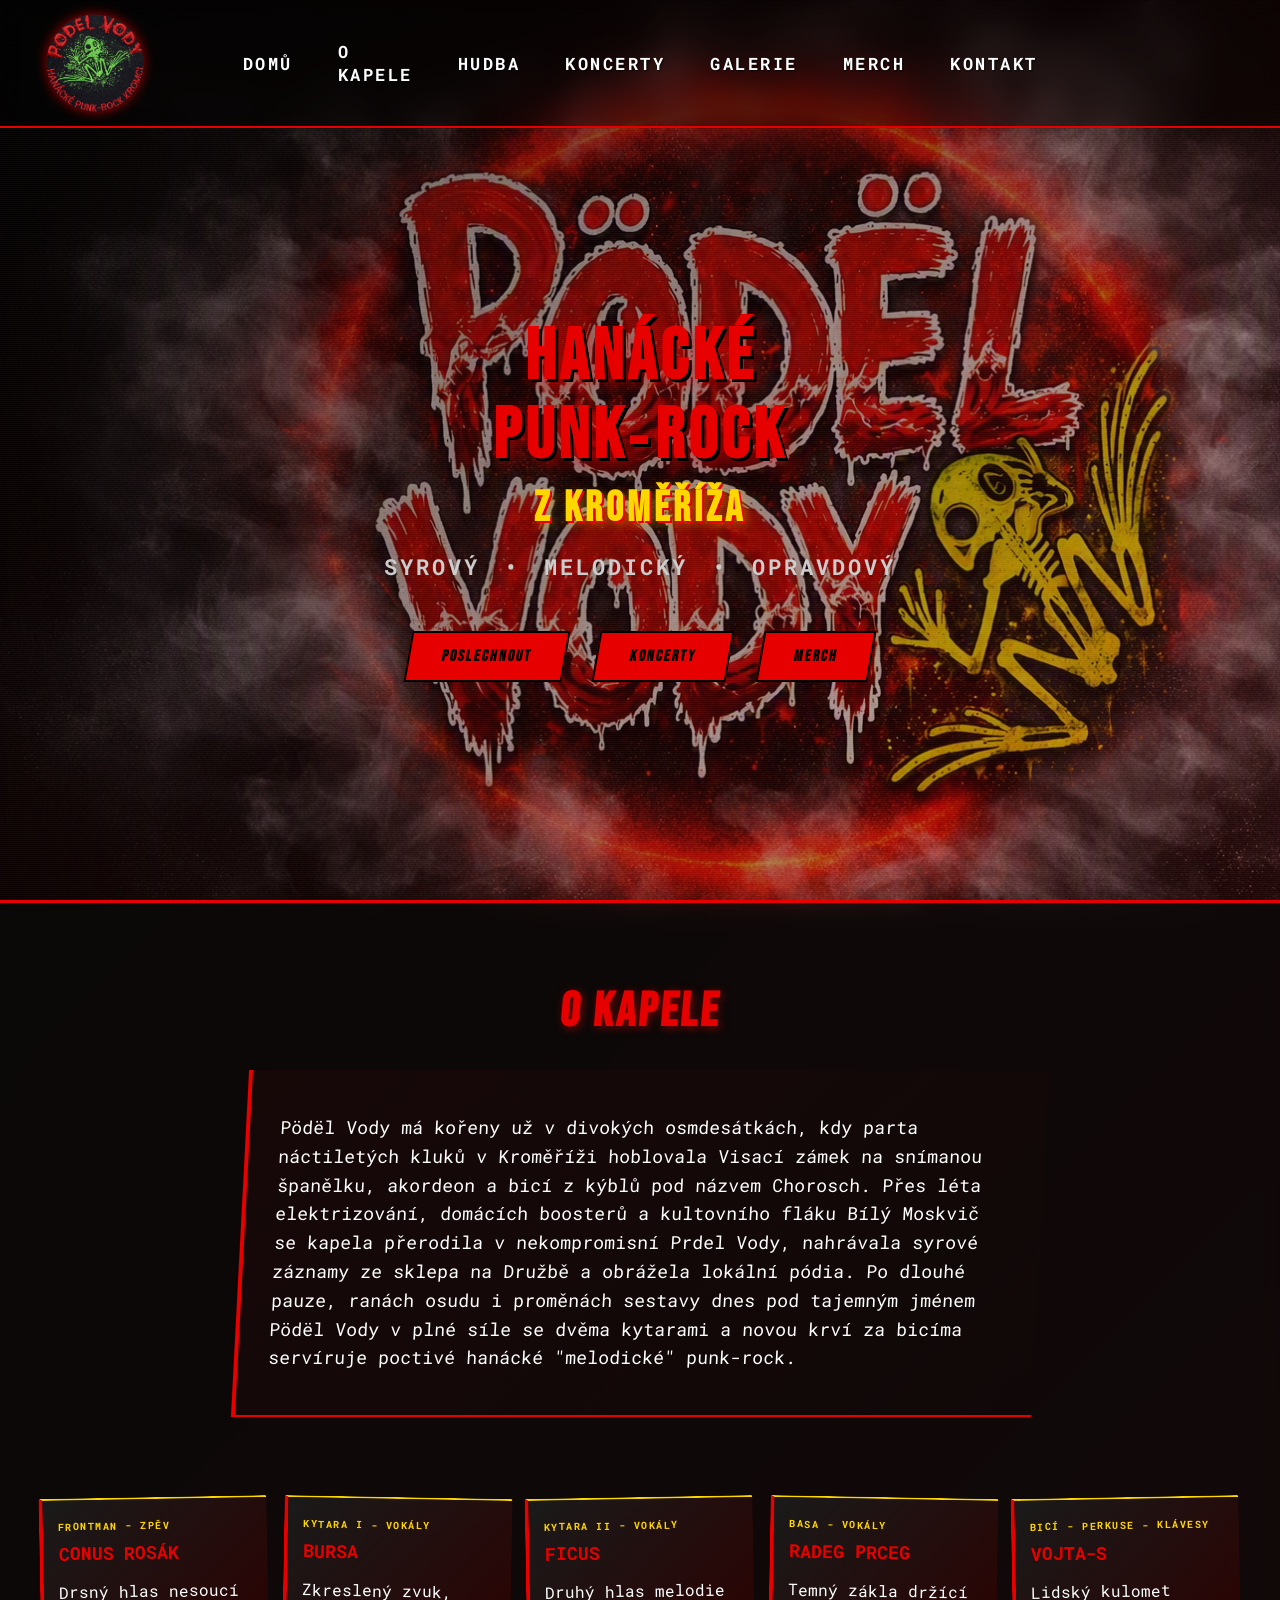
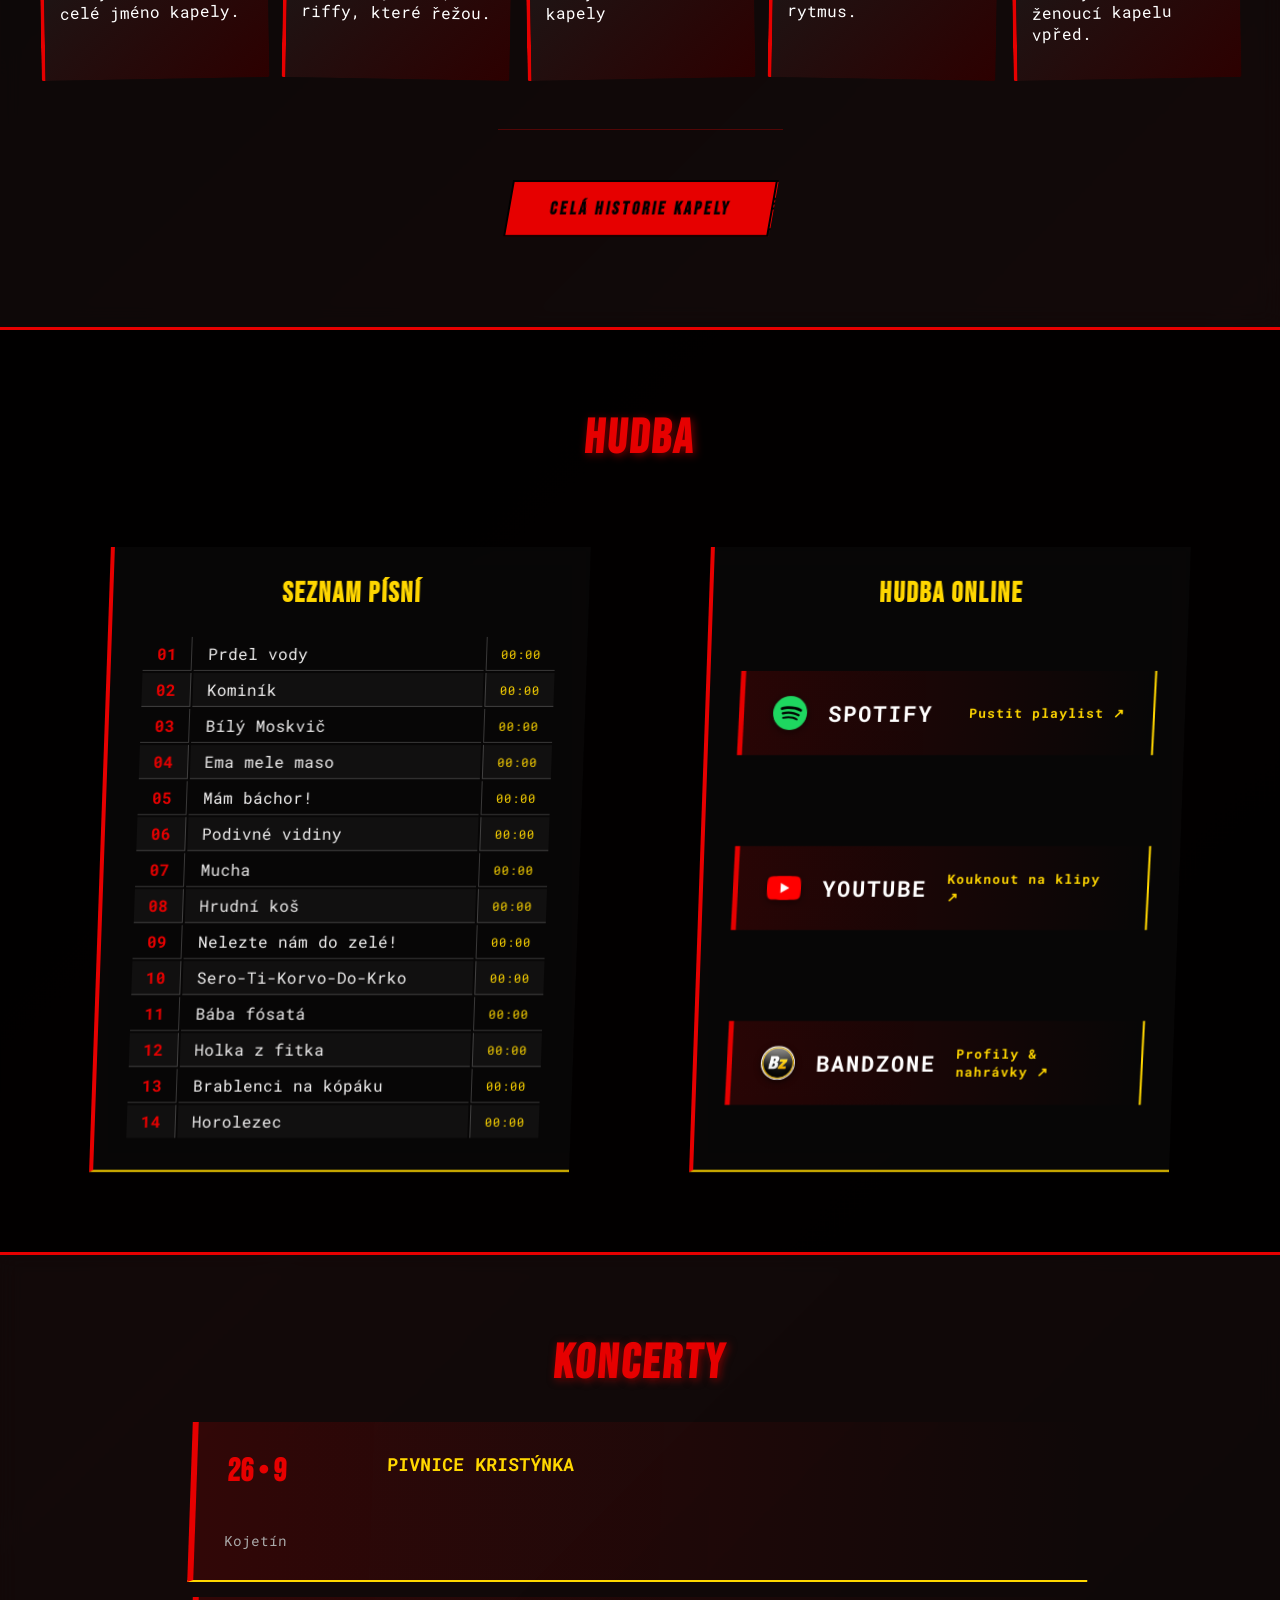
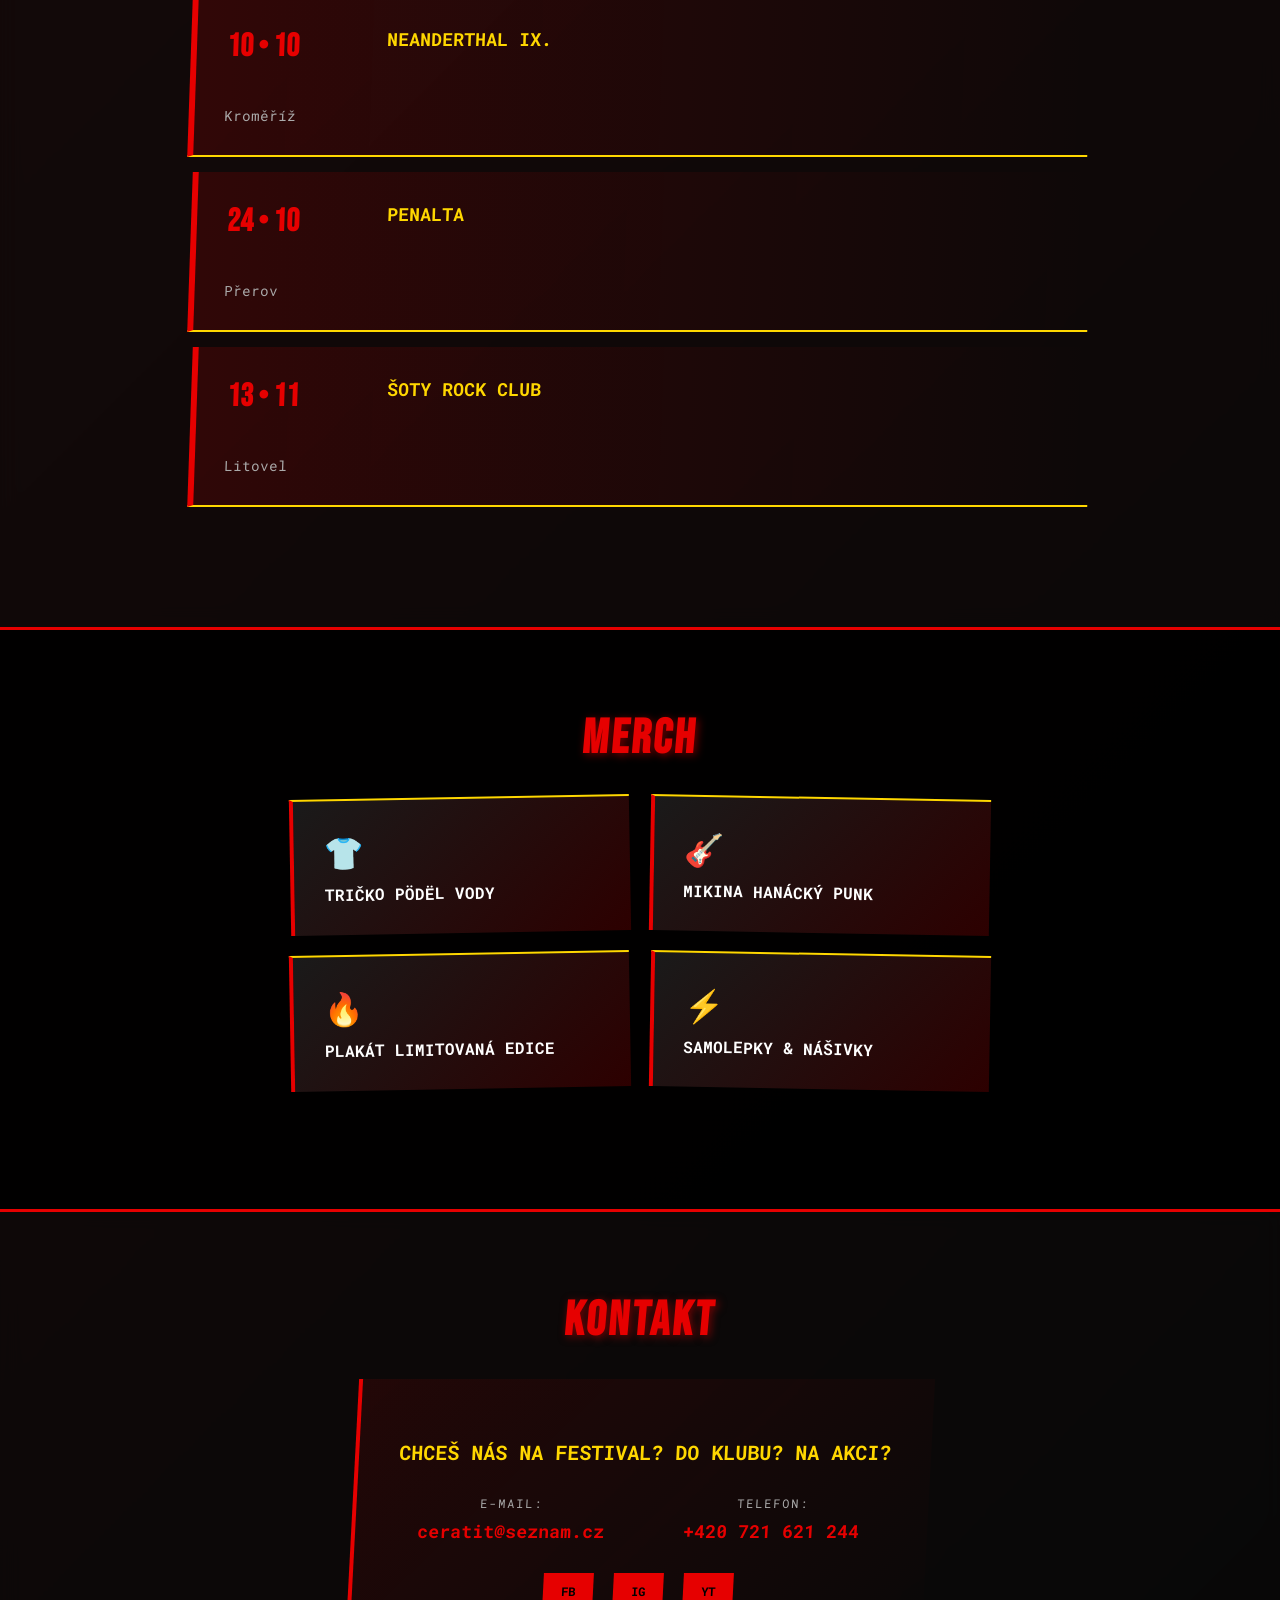
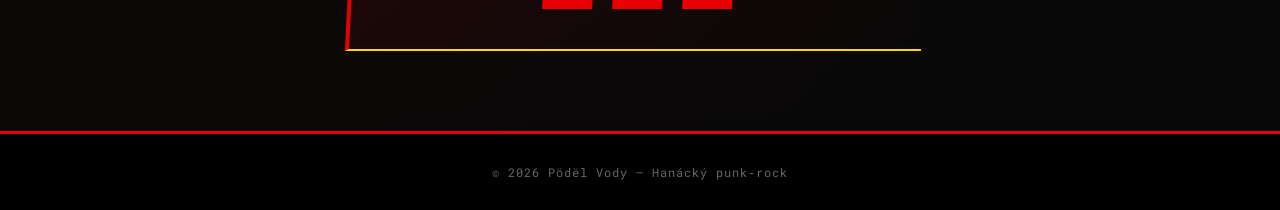
<file: index.html>
<!DOCTYPE html>
<html lang="cs">
<head>
    <meta charset="UTF-8">
    <meta name="viewport" content="width=device-width, initial-scale=1.0, viewport-fit=cover">    <title>Pödël Vody</title>
    <link rel="icon" type="image/png" href="logo.png">
    <script data-goatcounter="https://podelvody.goatcounter.com/count"async src="//gc.zgo.at/count.js"></script>
    <link rel="stylesheet" href="style.css">
    <link href="https://fonts.googleapis.com/css2?family=Bebas+Neue&family=Roboto+Mono:wght@400;700&display=swap" rel="stylesheet">
    <meta name="theme-color" content="#0a0a0a">
    <meta name="apple-mobile-web-app-status-bar-style" content="black-translucent">
</head>

<body>

    <!-- Navigace -->
    <header class="header">
        <div class="logo-big">
            <a href="#home" class="logo-img-link">
                <img src="logoC.png" alt="Pöďel Vody" class="logo-img">
            </a>
        </div>
        <nav class="nav-punky">
            <ul>
                <li><a href="#home">Domů</a></li>
                <li><a href="#kapela">O kapele</a></li>
                <li><a href="#hudba">Hudba</a></li>
                <li><a href="#koncerty">Koncerty</a></li>
                <li><a href="gallery.html">Galerie</a></li>
                <li><a href="#merch">Merch</a></li>
                <li><a href="#kontakt">Kontakt</a></li>
            </ul>
        </nav>
    </header>

    <!-- Hero sekce -->
    <section id="home" class="hero">
        <div class="hero-noise"></div>
        <div class="hero-content">
            <h1 class="punk-title">
                <span>HANÁCKÉ</span>
                <span>PUNK‑ROCK</span>
                <span class="subtitle">z Kroměříža</span>
            </h1>
            <p class="punk-tagline">Syrový • Melodický • Opravdový</p>

            <div class="hero-buttons">
                <a href="#hudba" class="btn btn-skew">Poslechnout</a>
                <a href="#koncerty" class="btn btn-skew">Koncerty</a>
                <a href="#merch" class="btn btn-skew">Merch</a>
            </div>
        </div>
    </section>

    <!-- O kapele -->
    <section id="kapela" class="section section-dark">
        <h2 class="section-title">O KAPELE</h2>
        <div class="about-box">
            <p>Pödël Vody má kořeny už v divokých osmdesátkách, kdy parta náctiletých kluků v Kroměříži hoblovala Visací zámek na snímanou španělku, akordeon a bicí z kýblů pod názvem Chorosch. Přes léta elektrizování, domácích boosterů a kultovního fláku Bílý Moskvič se kapela přerodila v nekompromisní Prdel Vody, nahrávala syrové záznamy ze sklepa na Družbě a obrážela lokální pódia. Po dlouhé pauze, ranách osudu i proměnách sestavy dnes pod tajemným jménem Pödël Vody v plné síle se dvěma kytarami a novou krví za bicíma servíruje poctivé hanácké "melodické" punk-rock.</p>
        </div>

        <div class="members">
            <div class="member member-1">
                <div class="member-label">FRONTMAN - ZPĚV</div>
                <h3>Conus Rosák</h3>
                <p>Drsný hlas nesoucí celé jméno kapely.</p>
            </div>
            <div class="member member-2">
                <div class="member-label">KYTARA I - VOKÁLY</div>
                <h3>Bursa</h3>
                <p>Zkreslený zvuk, riffy, které řežou.</p>
            </div>
            <div class="member member-3">
                <div class="member-label">KYTARA II - VOKÁLY</div>
                <h3>Ficus</h3>
                <p>Druhý hlas melodie kapely</p>
            </div>
            <div class="member member-4">
                <div class="member-label">BASA - VOKÁLY</div>
                <h3>Radeg Prceg</h3>
                <p>Temný zákla držící rytmus.</p>
            </div>
            <div class="member member-5">
                <div class="member-label">BICÍ - PERKUSE - KLÁVESY</div>
                <h3>Vojta-S</h3>
                <p>Lidský kulomet ženoucí kapelu vpřed.</p>
            </div>
        </div>

        <div class="history-button-container">
            <a href="historie.html" class="btn btn-skew btn-history">Celá Historie Kapely</a>
        </div>
    </section>

    <!-- Kde nás najdete / Hudba -->
    <!-- Hudba: Seznam skladeb & Hudba online -->
    <section id="hudba" class="section">
        <h2 class="section-title">HUDBA</h2>

        <div class="music-two-cols">
            <!-- Levý sloupec: Seznam skladeb v tabulce -->
            <div class="tracklist-box">
                <h3 class="tracklist-title">Seznam písní</h3>
                <table class="songs-table">
                    <tbody>
                        <tr><td>01</td><td>Prdel vody</td><td>00:00</td></tr>
                        <tr><td>02</td><td>Kominík</td><td>00:00</td></tr>
                        <tr><td>03</td><td>Bílý Moskvič</td><td>00:00</td></tr>
                        <tr><td>04</td><td>Ema mele maso</td><td>00:00</td></tr>
                        <tr><td>05</td><td>Mám báchor!</td><td>00:00</td></tr>
                        <tr><td>06</td><td>Podivné vidiny</td><td>00:00</td></tr>
                        <tr><td>07</td><td>Mucha</td><td>00:00</td></tr>
                        <tr><td>08</td><td>Hrudní koš</td><td>00:00</td></tr>
                        <tr><td>09</td><td>Nelezte nám do zelé!</td><td>00:00</td></tr>
                        <tr><td>10</td><td>Sero-Ti-Korvo-Do-Krko</td><td>00:00</td></tr>
                        <tr><td>11</td><td>Bába fósatá</td><td>00:00</td></tr>
                        <tr><td>12</td><td>Holka z fitka</td><td>00:00</td></tr>
                        <tr><td>13</td><td>Brablenci na kópáku</td><td>00:00</td></tr>
                        <tr><td>14</td><td>Horolezec</td><td>00:00</td></tr>
                    </tbody>
                </table>
            </div>

            <!-- Pravý sloupec: Hudba online s originálními ikonami -->
            <div class="online-box">
                <h3 class="tracklist-title">Hudba online</h3>
                <div class="tracks">
                    <!-- Spotify -->
                    <a href="https://open.spotify.com/artist/5oXRjTHKFpd1ngsn3a4Y44?si=AWurFUDuRPGvF7n_QKq3KA" target="_blank" rel="noopener noreferrer" class="track track-link"[cite: 14]>
                        <span class="platform-icon">
                            <!-- Oficiální Spotify zelená (#1ED760) -->
                            <svg viewBox="0 0 24 24" width="34" height="34">
                                <circle cx="12" cy="12" r="12" fill="#1ED760"/>
                                <path fill="#000" d="M17.5 16.9c-.2.3-.6.4-.9.2-2.5-1.5-5.6-1.9-9.3-1-.4.1-.7-.1-.8-.5s.1-.7.5-.8c4-.9 7.5-.5 10.3 1.2.3.2.4.6.2.9zm1.3-2.9c-.3.4-.8.5-1.1.3-2.9-1.8-7.2-2.3-10.6-1.3-.4.1-.9-.1-1-.5s.1-.9.5-1c3.8-1.2 8.6-.6 11.9 1.4.3.2.5.7.3 1.1zm.1-3c-3.4-2-9.1-2.2-12.4-1.2-.5.2-1.1-.1-1.2-.7-.2-.5.1-1.1.7-1.2 3.8-1.1 10-1 13.9 1.4.5.3.6.9.3 1.4-.3.5-.9.6-1.3.3z"/>
                            </svg>
                        </span>
                        <span class="track-name">Spotify</span>
                        <span class="track-meta">Pustit playlist ↗</span>
                    </a>

                    <!-- YouTube -->
                    <a href="https://www.youtube.com/@VojtaS_Drum" target="_blank" rel="noopener noreferrer" class="track track-link"[cite: 14]>
                        <span class="platform-icon">
                            <!-- Oficiální YouTube červená (#FF0000) -->
                            <svg viewBox="0 0 24 24" width="34" height="34">
                                <path fill="#FF0000" d="M23.5 6.2c-.3-1-.9-1.8-1.9-2.1C19.9 3.6 12 3.6 12 3.6s-7.9 0-9.6.5C1.4 4.4.8 5.2.5 6.2 0 7.9 0 12 0 12s0 4.1.5 5.8c.3 1 .9 1.8 1.9 2.1 1.7.5 9.6.5 9.6.5s7.9 0 9.6-.5c1-.3 1.6-1.1 1.9-2.1.5-1.7.5-5.8.5-5.8s0-4.1-.5-5.8z"/>
                                <polygon fill="#FFFFFF" points="9.6,15.6 15.8,12 9.6,8.4"/>
                            </svg>
                        </span>
                        <span class="track-name">YouTube</span>
                        <span class="track-meta">Kouknout na klipy ↗</span>
                    </a>

                    <!-- Bandzone -->
                    <a href="https://bandzone.cz/podelvody?at=dashboard" target="_blank" rel="noopener noreferrer" class="track track-link">
                        <span class="platform-icon">
                            <img src="bandzone.jpg" alt="Bandzone" class="platform-img">
                        </span>
                        <span class="track-name">Bandzone</span>
                        <span class="track-meta">Profily & nahrávky ↗</span>
                    </a>
                </div>
            </div>
        </div>
    </section>

    <!-- Koncerty -->
    <section id="koncerty" class="section section-dark">
        <h2 class="section-title">KONCERTY</h2>

        <ul class="concert-list">
            <li>
                <div class="date">26 • 9</div>
                <div class="venue">PIVNICE KRISTÝNKA</div>
                <div class="city">Kojetín</div>
            </li>
            <li>
                <div class="date">10 • 10</div>
                <div class="venue">NEANDERTHAL IX.</div>
                <div class="city">Kroměříž</div>
            </li>
            <li>
                <div class="date">24 • 10</div>
                <div class="venue">Penalta</div>
                <div class="city">Přerov</div>
            </li>
            <li>
                <div class="date">13 • 11</div>
                <div class="venue">Šoty Rock Club</div>
                <div class="city">Litovel</div>
            </li>
        </ul>

        <!--<a href="#" class="btn btn-skew">KOUPIT LÍSTEK</a>-->
    </section>

    <!-- Merch -->
    <section id="merch" class="section">
        <h2 class="section-title">Merch</h2>

        <div class="merch-items">
            <div class="item item-1">
                <span class="item-icon">👕</span>
                Tričko Pödël Vody
            </div>
            <div class="item item-2">
                <span class="item-icon">🎸</span>
                Mikina Hanácký Punk
            </div>
            <div class="item item-3">
                <span class="item-icon">🔥</span>
                Plakát limitovaná edice
            </div>
            <div class="item item-4">
                <span class="item-icon">⚡</span>
                Samolepky & Nášivky
            </div>
        </div>
    </section>

    <!-- Kontakt -->
    <section id="kontakt" class="section section-dark">
        <h2 class="section-title">KONTAKT</h2>

        <div class="contact-box">
            <p class="contact-question">Chceš nás na festival? Do klubu? Na akci?</p>

            <div class="contact-info">
                <div class="info-item">
                    <span class="label">e-mail:</span>
                    <span class="value">ceratit@seznam.cz</span>
                </div>
                <div class="info-item">
                    <span class="label">Telefon:</span>
                    <span class="value">+420 721 621 244</span>
                </div>
            </div>

            <div class="socials">
                <a href="https://www.facebook.com/p/P%C3%B6d%C3%ABl-Vody-61577221487554/" class="social-link">fb</a>
                <a href="#" class="social-link">ig</a>
                <a href="https://www.youtube.com/@VojtaS_Drum" class="social-link">yt</a>
            </div>
        </div>
    </section>

    <footer class="footer">
        © 2026 Pödël Vody – Hanácký punk‑rock
    </footer>

</body>
</html>
</file>
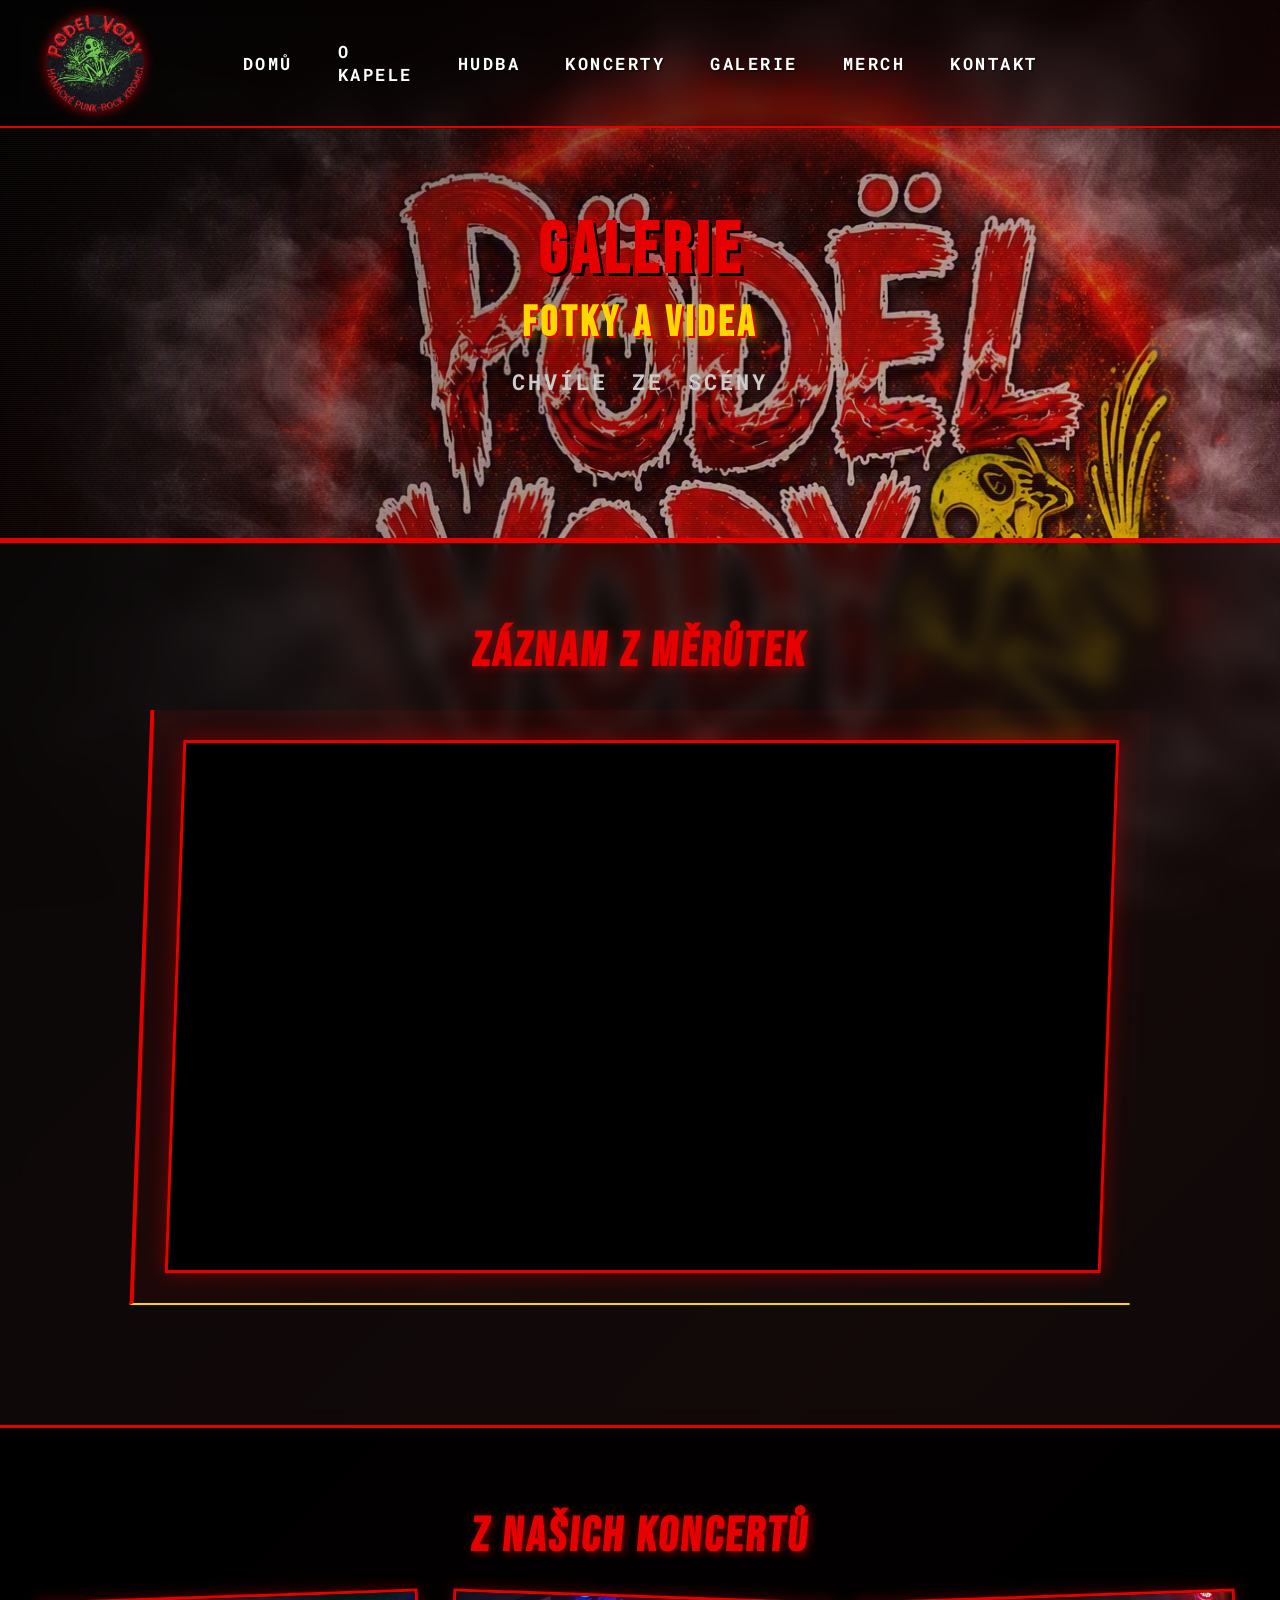
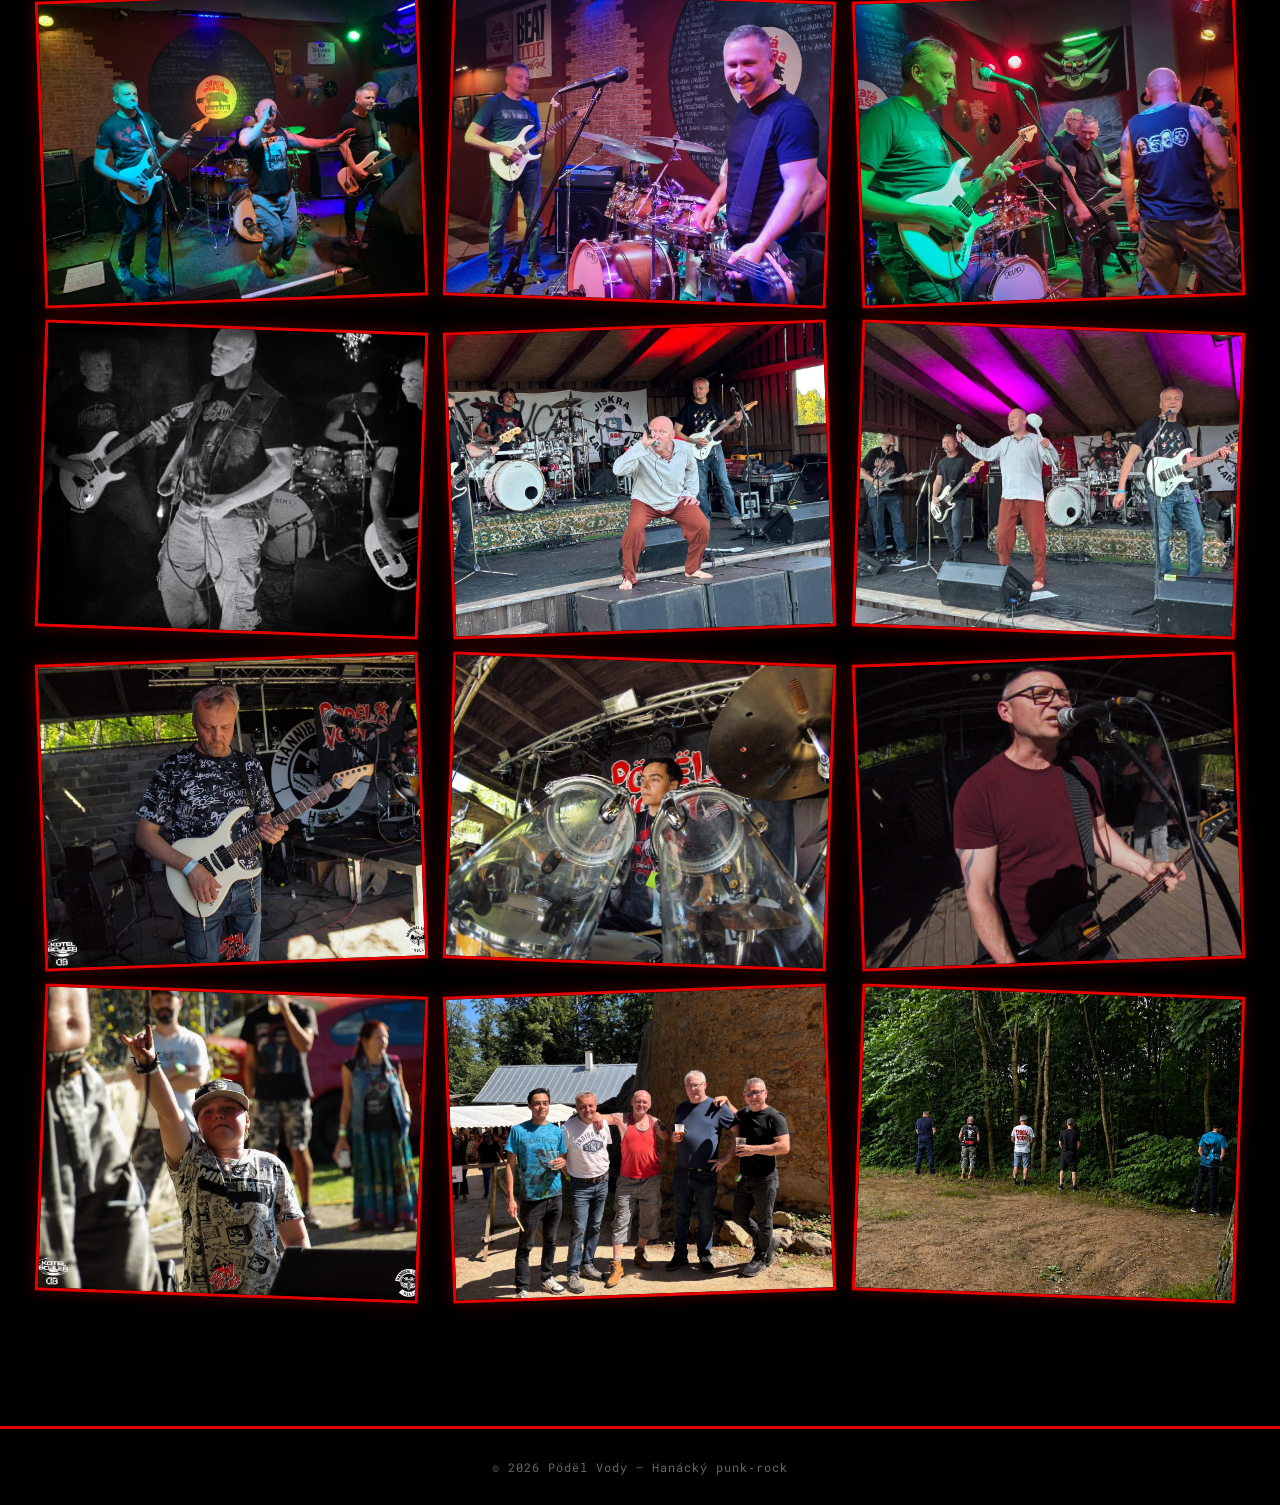
<file: gallery.html>
<!DOCTYPE html>
<html lang="cs">
<head>
    <meta charset="UTF-8">
    <meta name="viewport" content="width=device-width, initial-scale=1.0, viewport-fit=cover">
    <title>Galerie – Pödël Vody</title>
    <link rel="icon" type="image/png" href="logo.png">
    <script data-goatcounter="https://podelvody.goatcounter.com/count"async src="//gc.zgo.at/count.js"></script>
    <link rel="stylesheet" href="style.css">
    <link href="https://fonts.googleapis.com/css2?family=Bebas+Neue&family=Roboto+Mono:wght@400;700&display=swap" rel="stylesheet">
    <meta name="theme-color" content="#0a0a0a">
    <meta name="apple-mobile-web-app-status-bar-style" content="black-translucent"> 
</head>

<body>

    <!-- Navigace -->
    <header class="header">
        <div class="logo-big">
            <a href="index.html" class="logo-img-link">
                <img src="logoC.png" alt="Pöďel Vody" class="logo-img">
            </a>
        </div>
        <nav class="nav-punky">
            <ul>
                <li><a href="index.html#home">Domů</a></li>
                <li><a href="index.html#kapela">O kapele</a></li>
                <li><a href="index.html#hudba">Hudba</a></li>
                <li><a href="index.html#koncerty">Koncerty</a></li>
                <li><a href="gallery.html">Galerie</a></li>
                <li><a href="index.html#merch">Merch</a></li>
                <li><a href="index.html#kontakt">Kontakt</a></li>
            </ul>
        </nav>
    </header>

    <!-- Hero sekce Galerie -->
    <section class="gallery-hero">
        <div class="hero-noise"></div>
        <div class="hero-content">
            <h1 class="gallery-hero-title">
                <span>GALERIE</span>
                <span class="subtitle">Fotky a videa</span>
            </h1>
            <p class="punk-tagline">Chvíle ze scény</p>
        </div>
    </section>

    <!-- Video sekce -->
    <section class="section section-dark">
        <h2 class="section-title">Záznam z Měrůtek</h2>
        
        <div class="video-container">
            <div class="video-wrapper">
                <iframe width="100%" height="600" src="https://www.youtube.com/embed/GpJw-0BjTMc" title="Pödël Vody - Nejnovější video" frameborder="0" allow="accelerometer; autoplay; clipboard-write; encrypted-media; gyroscope; picture-in-picture; web-share" allowfullscreen></iframe>
            </div>
        </div>
    </section>

    <!-- Fotogalerie -->
    <section class="section">
        <h2 class="section-title">Z NAŠICH KONCERTŮ</h2>
        
        <div class="gallery-grid">
            <div class="gallery-item">
                <img src="Galerie/img5.jpeg" alt="Koncert Kojetín" class="gallery-img">
                <div class="gallery-overlay">
                    <p>Kroměříž - Masna</p>
                    <span class="gallery-date">22.3.2025</span>
                </div>
            </div>
            <div class="gallery-item">
                <img src="Galerie/img7.jpeg" alt="Koncert Kroměříž" class="gallery-img">
                <div class="gallery-overlay">
                    <p>Kroměříž - Masna</p>
                    <span class="gallery-date">22.3.2025</span>
                </div>
            </div>
            <div class="gallery-item">
                <img src="Galerie/img6.jpeg" alt="Koncert Přerov" class="gallery-img">
                <div class="gallery-overlay">
                    <p>Kroměříž - Masna</p>
                    <span class="gallery-date">22.3.2025</span>
                </div>
            </div>
            <div class="gallery-item">
                <img src="Galerie/img4.jpeg" alt="Ze zkušebny" class="gallery-img">
                <div class="gallery-overlay">
                    <p>Kroměříž - Masna</p>
                    <span class="gallery-date">22.3.2025</span>
                </div>
            </div>
            <div class="gallery-item">
                <img src="Galerie/img2.jpeg" alt="Kapela" class="gallery-img">
                <div class="gallery-overlay">
                    <p>Lampertice</p>
                    <span class="gallery-date">29.8.2026</span>
                </div>
            </div>
            <div class="gallery-item">
                <img src="Galerie/img3.jpeg" alt="Live" class="gallery-img">
                <div class="gallery-overlay">
                    <p>Lampertice</p>
                    <span class="gallery-date">29.8.2026</span>
                </div>
            </div>
            <div class="gallery-item">
                <img src="Galerie/obr1.jpeg" alt="Live" class="gallery-img">
                <div class="gallery-overlay">
                    <p>Morkovice</p>
                    <span class="gallery-date">2.5.2026</span>
                </div>
            </div>
            <div class="gallery-item">
                <img src="Galerie/obr2.jpeg" alt="Live" class="gallery-img">
                <div class="gallery-overlay">
                    <p>Morkovice</p>
                    <span class="gallery-date">2.5.2026</span>
                </div>
            </div>
            <div class="gallery-item">
                <img src="Galerie/obr3.jpeg" alt="Live" class="gallery-img">
                <div class="gallery-overlay">
                    <p>Morkovice</p>
                    <span class="gallery-date">2.5.2026</span>
                </div>
            </div>
            <div class="gallery-item">
                <img src="Galerie/obr4.jpeg" alt="Live" class="gallery-img">
                <div class="gallery-overlay">
                    <p>Morkovice</p>
                    <span class="gallery-date">2.5.2026</span>
                </div>
            </div>
            <div class="gallery-item">
                <img src="Galerie/obr5.jpeg" alt="Live" class="gallery-img">
                <div class="gallery-overlay">
                    <p>Hrad Cimburk</p>
                    <span class="gallery-date">6.6.2026</span>
                </div>
            </div>
            <div class="gallery-item">
                <img src="Galerie/obr6.jpeg" alt="Live" class="gallery-img">
                <div class="gallery-overlay">
                    <p>Hrad Cimburk</p>
                    <span class="gallery-date">6.6.2026</span>
                </div>
            </div>
        </div>
    </section>

    <footer class="footer">
        © 2026 Pödël Vody – Hanácký punk‑rock
    </footer>

</body>
</html>
</file>
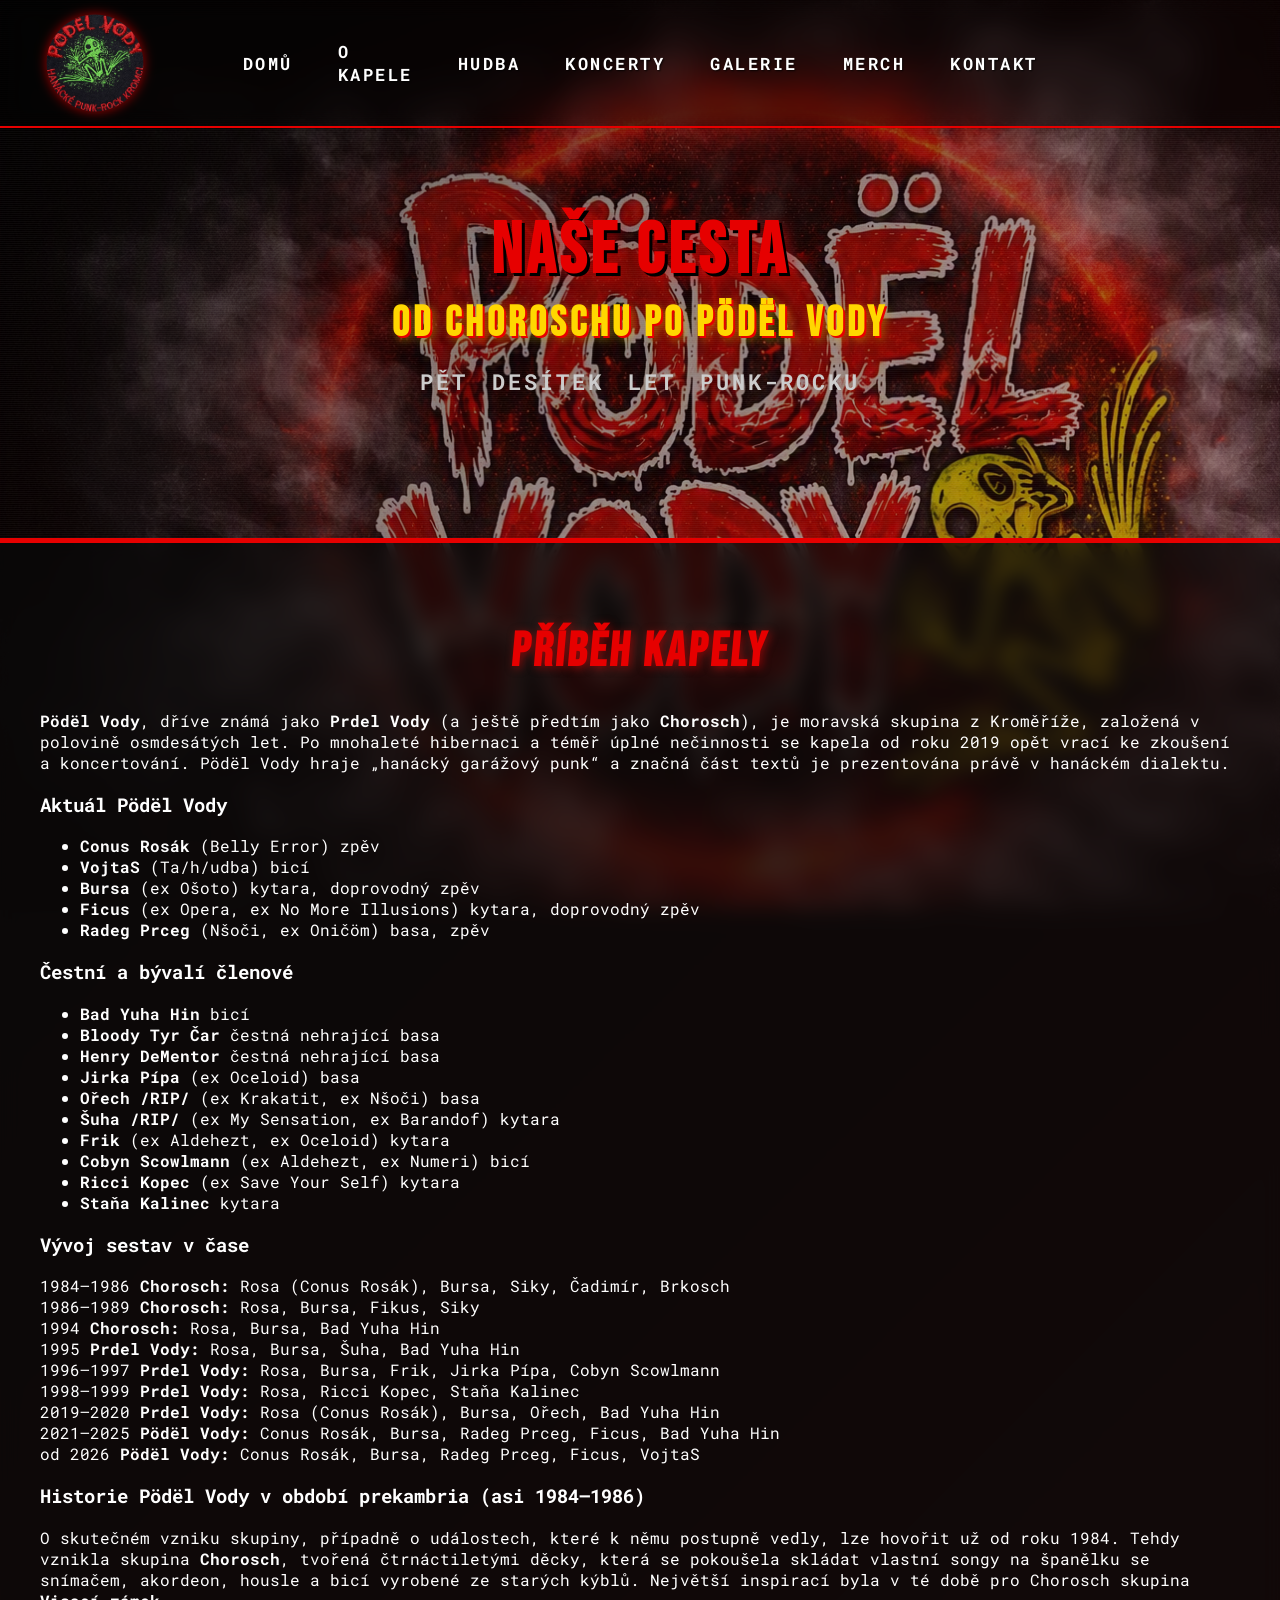
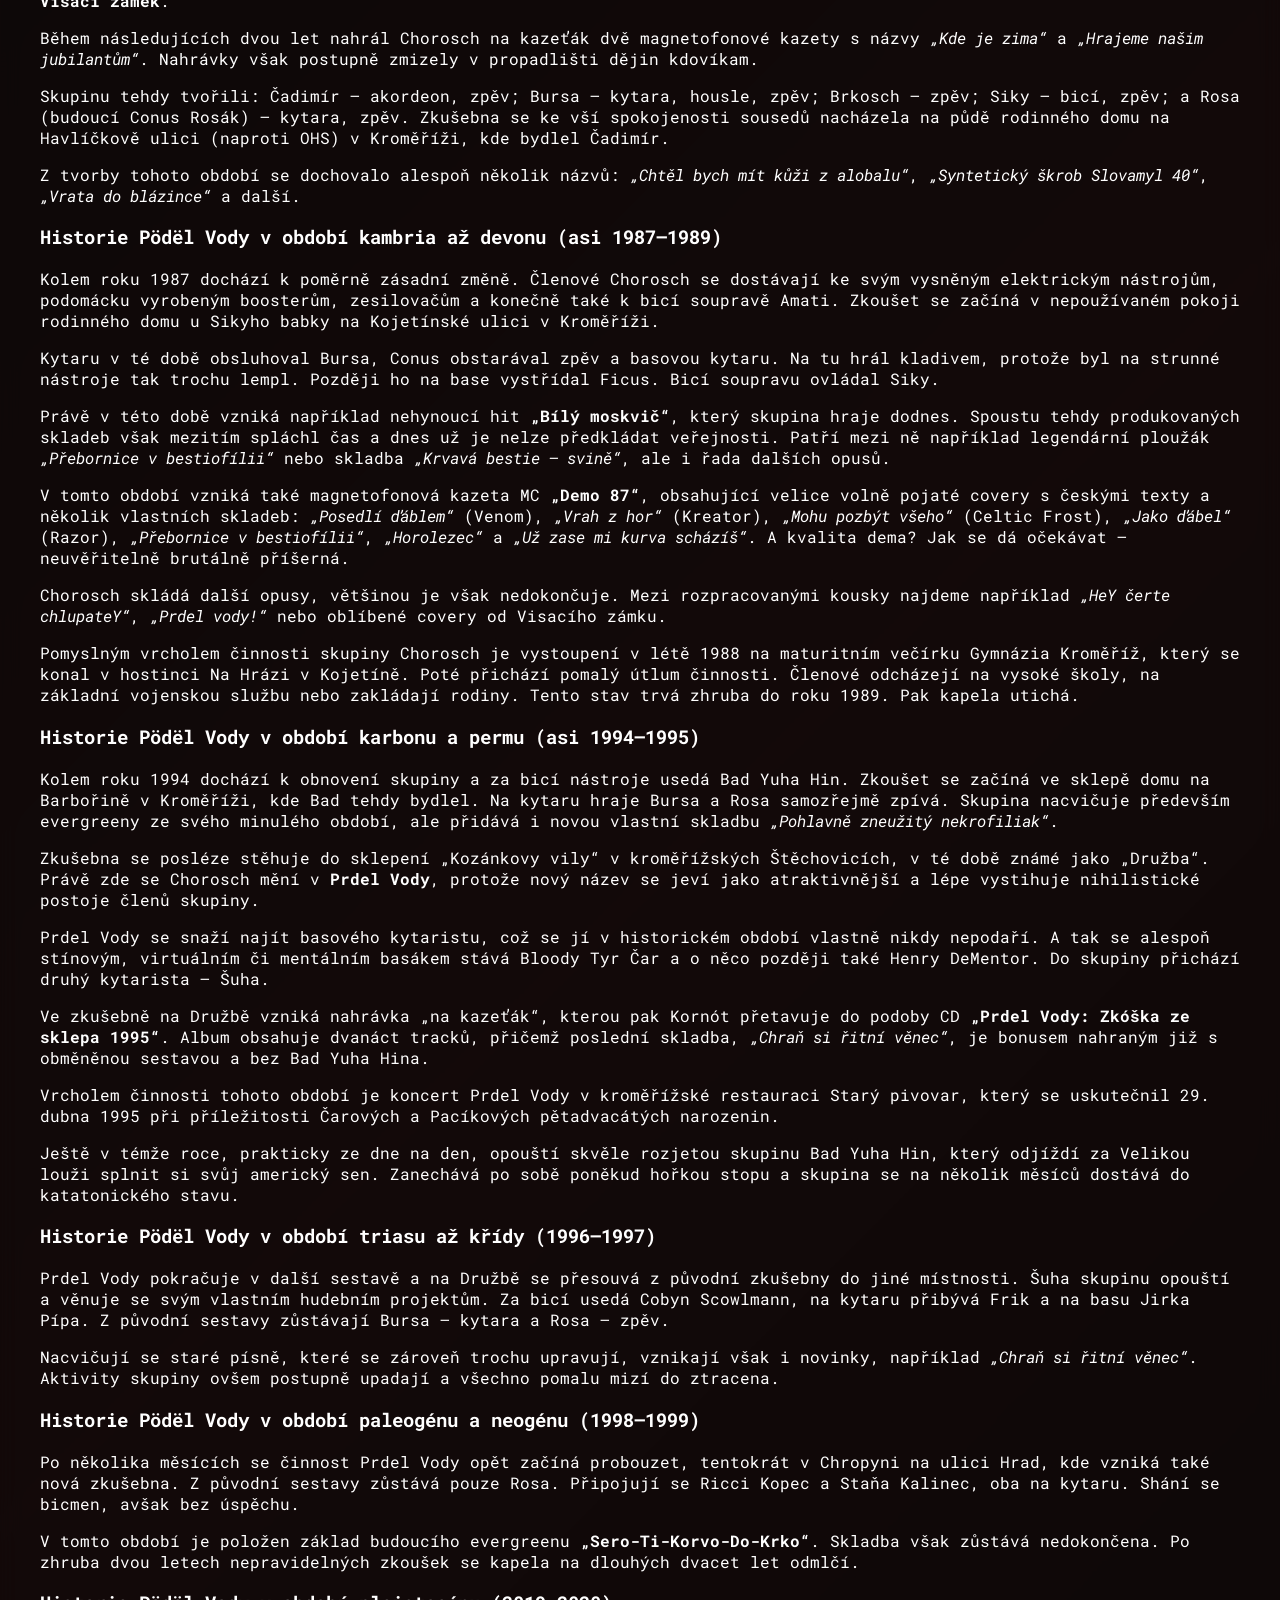
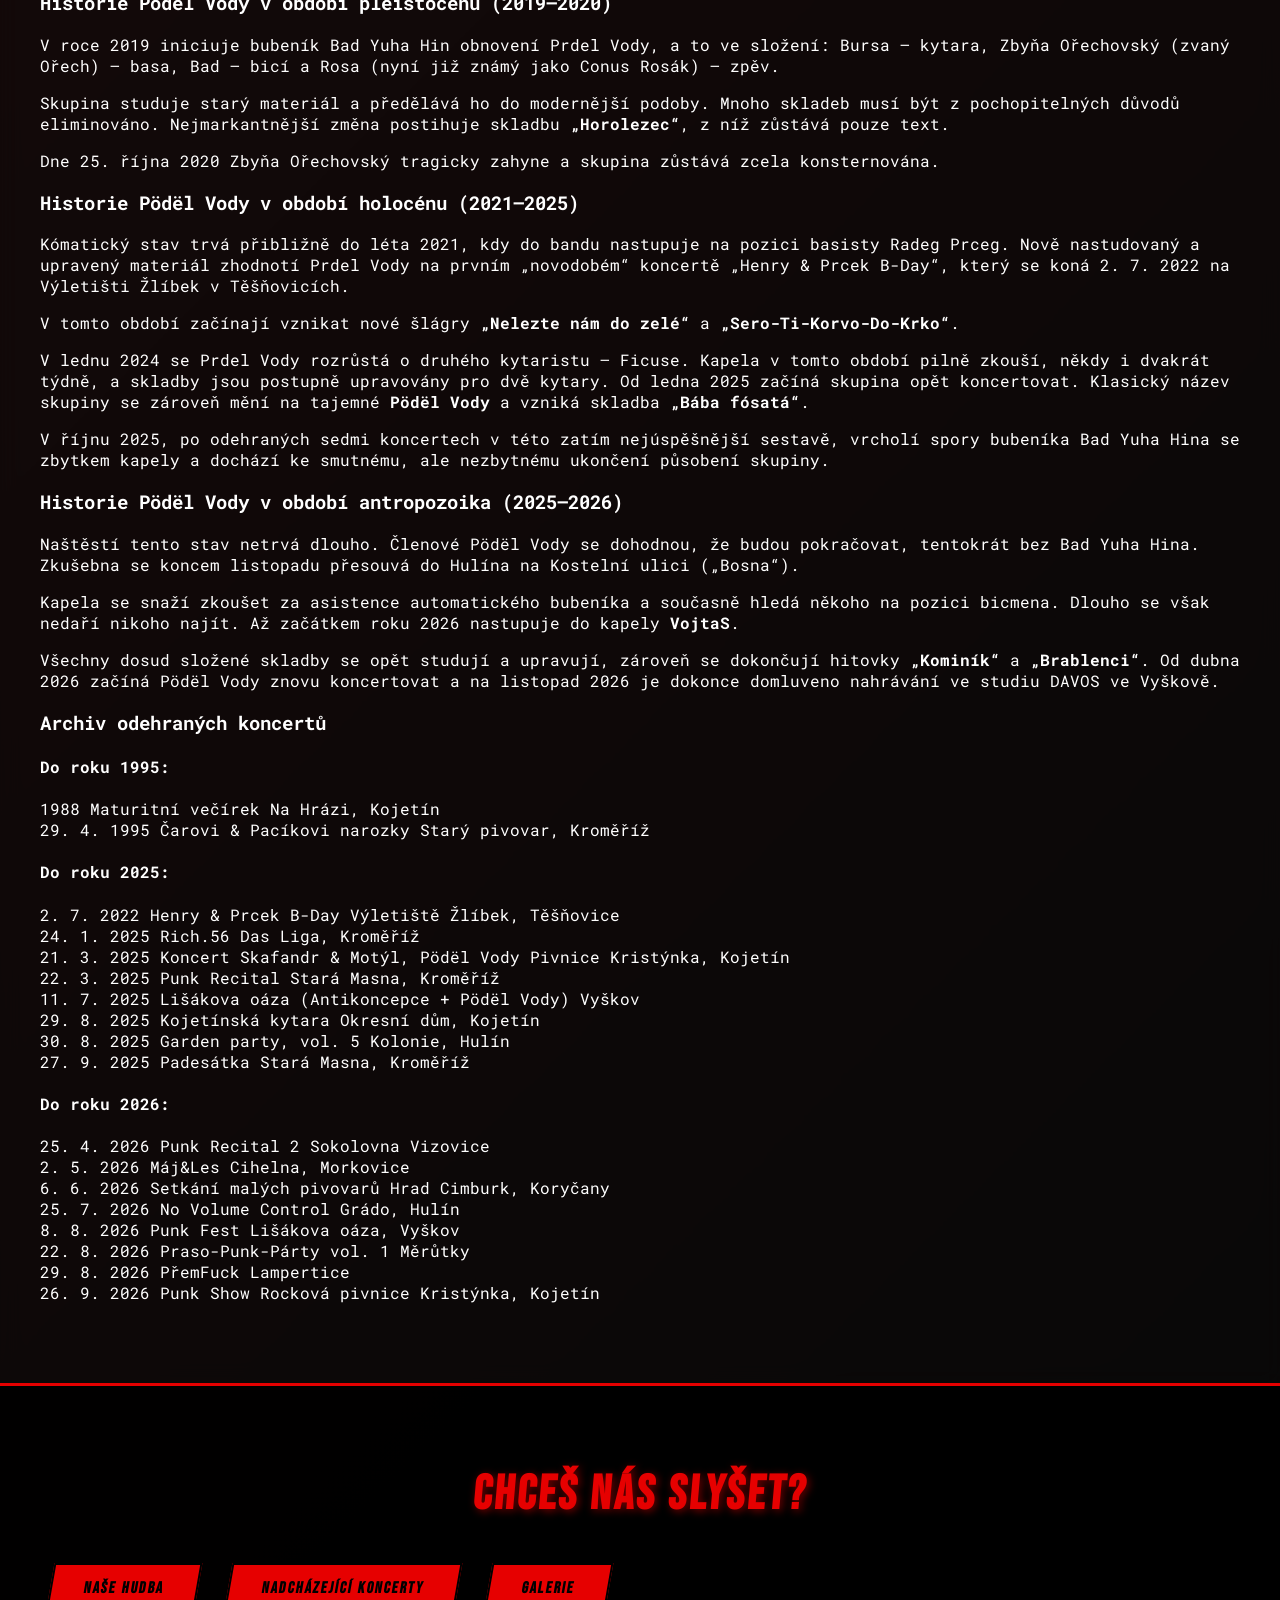
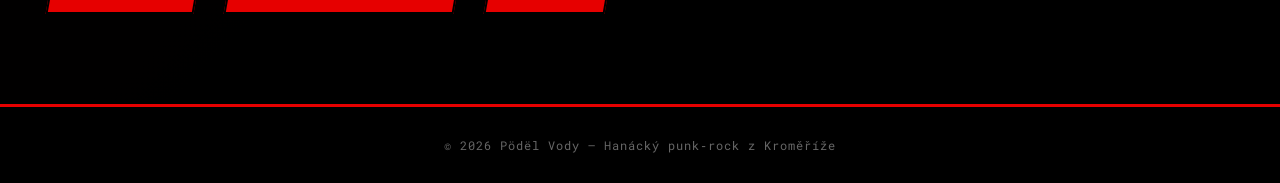
<file: historie.html>
<!DOCTYPE html>
<html lang="cs">
<head>
    <meta charset="UTF-8">
    <meta name="viewport" content="width=device-width, initial-scale=1.0, viewport-fit=cover">
    <title>Historie – Pödël Vody</title>
    <link rel="icon" type="image/png" href="logo.png">
    <script data-goatcounter="https://podelvody.goatcounter.com/count"async src="//gc.zgo.at/count.js"></script>
    <link rel="stylesheet" href="style.css">
    <link href="https://fonts.googleapis.com/css2?family=Bebas+Neue&family=Roboto+Mono:wght@400;700&display=swap" rel="stylesheet">
    <meta name="theme-color" content="#0a0a0a">
    <meta name="apple-mobile-web-app-status-bar-style" content="black-translucent">
</head>

<body>

    <!-- Navigace -->
    <header class="header">
        <div class="logo-big">
            <a href="index.html" class="logo-img-link">
                <img src="logoC.png" alt="Pöďel Vody" class="logo-img">
            </a>
        </div>
        <nav class="nav-punky">
            <ul>
                <li><a href="index.html#home">Domů</a></li>
                <li><a href="index.html#kapela">O kapele</a></li>
                <li><a href="index.html#hudba">Hudba</a></li>
                <li><a href="index.html#koncerty">Koncerty</a></li>
                <li><a href="gallery.html">Galerie</a></li>
                <li><a href="index.html#merch">Merch</a></li>
                <li><a href="index.html#kontakt">Kontakt</a></li>
            </ul>
        </nav>
    </header>

    <!-- Hero sekce Historie -->
    <section class="history-hero">
        <div class="hero-noise"></div>
        <div class="hero-content">
            <h1 class="history-hero-title">
                <span>NAŠE CESTA</span>
                <span class="subtitle">Od Choroschu po Pödël Vody</span>
            </h1>
            <p class="punk-tagline">Pět desítek let punk-rocku</p>
        </div>
    </section>

    <!-- Vyprávění historie -->
    <section class="section section-dark">
        <h2 class="section-title">PŘÍBĚH KAPELY</h2>
        
        <div class="history-content">
            <!-- Úvodní shrnutí -->
            <div class="history-period history-intro">
                <p>
                    <strong>Pödël Vody</strong>, dříve známá jako <strong>Prdel Vody</strong> (a ještě předtím jako <strong>Chorosch</strong>), je moravská skupina z Kroměříže, založená v polovině osmdesátých let. Po mnohaleté hibernaci a téměř úplné nečinnosti se kapela od roku 2019 opět vrací ke zkoušení a koncertování. Pödël Vody hraje „hanácký garážový punk“ a značná část textů je prezentována právě v hanáckém dialektu.
                </p>
            </div>

            <!-- Sestavy a členové -->
            <div class="history-lineup-grid">
                <!-- Aktuální sestava -->
                <div class="history-period lineup-card">
                    <h3 class="period-title">Aktuál Pödël Vody</h3>
                    <ul class="lineup-list">
                        <li><strong>Conus Rosák</strong> (Belly Error) <span>zpěv</span></li>
                        <li><strong>VojtaS</strong> (Ta/h/udba) <span>bicí</span></li>
                        <li><strong>Bursa</strong> (ex Ošoto) <span>kytara, doprovodný zpěv</span></li>
                        <li><strong>Ficus</strong> (ex Opera, ex No More Illusions) <span>kytara, doprovodný zpěv</span></li>
                        <li><strong>Radeg Prceg</strong> (Nšoči, ex Oničöm) <span>basa, zpěv</span></li>
                    </ul>
                </div>

                <!-- Čestní a bývalí členové -->
                <div class="history-period lineup-card">
                    <h3 class="period-title">Čestní a bývalí členové</h3>
                    <ul class="lineup-list">
                        <li><strong>Bad Yuha Hin</strong> <span>bicí</span></li>
                        <li><strong>Bloody Tyr Čar</strong> <span>čestná nehrající basa</span></li>
                        <li><strong>Henry DeMentor</strong> <span>čestná nehrající basa</span></li>
                        <li><strong>Jirka Pípa</strong> (ex Oceloid) <span>basa</span></li>
                        <li><strong>Ořech /RIP/</strong> (ex Krakatit, ex Nšoči) <span>basa</span></li>
                        <li><strong>Šuha /RIP/</strong> (ex My Sensation, ex Barandof) <span>kytara</span></li>
                        <li><strong>Frik</strong> (ex Aldehezt, ex Oceloid) <span>kytara</span></li>
                        <li><strong>Cobyn Scowlmann</strong> (ex Aldehezt, ex Numeri) <span>bicí</span></li>
                        <li><strong>Ricci Kopec</strong> (ex Save Your Self) <span>kytara</span></li>
                        <li><strong>Staňa Kalinec</strong> <span>kytara</span></li>
                    </ul>
                </div>
            </div>

            <!-- Časová osa proměn sestav -->
            <div class="history-period">
                <h3 class="period-title">Vývoj sestav v čase</h3>
                <div class="eras-table">
                    <div class="era-row"><span class="era-badge">1984–1986</span> <strong class="era-band">Chorosch:</strong> Rosa (Conus Rosák), Bursa, Siky, Čadimír, Brkosch</div>
                    <div class="era-row"><span class="era-badge">1986–1989</span> <strong class="era-band">Chorosch:</strong> Rosa, Bursa, Fikus, Siky</div>
                    <div class="era-row"><span class="era-badge">1994</span> <strong class="era-band">Chorosch:</strong> Rosa, Bursa, Bad Yuha Hin</div>
                    <div class="era-row"><span class="era-badge">1995</span> <strong class="era-band">Prdel Vody:</strong> Rosa, Bursa, Šuha, Bad Yuha Hin</div>
                    <div class="era-row"><span class="era-badge">1996–1997</span> <strong class="era-band">Prdel Vody:</strong> Rosa, Bursa, Frik, Jirka Pípa, Cobyn Scowlmann</div>
                    <div class="era-row"><span class="era-badge">1998–1999</span> <strong class="era-band">Prdel Vody:</strong> Rosa, Ricci Kopec, Staňa Kalinec</div>
                    <div class="era-row"><span class="era-badge">2019–2020</span> <strong class="era-band">Prdel Vody:</strong> Rosa (Conus Rosák), Bursa, Ořech, Bad Yuha Hin</div>
                    <div class="era-row"><span class="era-badge">2021–2025</span> <strong class="era-band">Pödël Vody:</strong> Conus Rosák, Bursa, Radeg Prceg, Ficus, Bad Yuha Hin</div>
                    <div class="era-row"><span class="era-badge">od 2026</span> <strong class="era-band">Pödël Vody:</strong> Conus Rosák, Bursa, Radeg Prceg, Ficus, VojtaS</div>
                </div>
            </div>

            <!-- Kronika kapely -->
            <div class="history-period">
                <h3 class="period-title">Historie Pödël Vody v období prekambria (asi 1984–1986)</h3>
                <p>
                    O skutečném vzniku skupiny, případně o událostech, které k němu postupně vedly, lze hovořit už od roku 1984. Tehdy vznikla skupina <strong>Chorosch</strong>, tvořená čtrnáctiletými děcky, která se pokoušela skládat vlastní songy na španělku se snímačem, akordeon, housle a bicí vyrobené ze starých kýblů. Největší inspirací byla v té době pro Chorosch skupina <strong>Visací zámek</strong>.
                </p>
                <p>
                    Během následujících dvou let nahrál Chorosch na kazeťák dvě magnetofonové kazety s názvy <em>„Kde je zima“</em> a <em>„Hrajeme našim jubilantům“</em>. Nahrávky však postupně zmizely v propadlišti dějin kdovíkam.
                </p>
                <p>
                    Skupinu tehdy tvořili: Čadimír – akordeon, zpěv; Bursa – kytara, housle, zpěv; Brkosch – zpěv; Siky – bicí, zpěv; a Rosa (budoucí Conus Rosák) – kytara, zpěv. Zkušebna se ke vší spokojenosti sousedů nacházela na půdě rodinného domu na Havlíčkově ulici (naproti OHS) v Kroměříži, kde bydlel Čadimír.
                </p>
                <p>
                    Z tvorby tohoto období se dochovalo alespoň několik názvů: <em>„Chtěl bych mít kůži z alobalu“</em>, <em>„Syntetický škrob Slovamyl 40“</em>, <em>„Vrata do blázince“</em> a další.
                </p>
            </div>

            <div class="history-period">
                <h3 class="period-title">Historie Pödël Vody v období kambria až devonu (asi 1987–1989)</h3>
                <p>
                    Kolem roku 1987 dochází k poměrně zásadní změně. Členové Chorosch se dostávají ke svým vysněným elektrickým nástrojům, podomácku vyrobeným boosterům, zesilovačům a konečně také k bicí soupravě Amati. Zkoušet se začíná v nepoužívaném pokoji rodinného domu u Sikyho babky na Kojetínské ulici v Kroměříži.
                </p>
                <p>
                    Kytaru v té době obsluhoval Bursa, Conus obstarával zpěv a basovou kytaru. Na tu hrál kladivem, protože byl na strunné nástroje tak trochu lempl. Později ho na base vystřídal Ficus. Bicí soupravu ovládal Siky.
                </p>
                <p>
                    Právě v této době vzniká například nehynoucí hit <strong>„Bílý moskvič“</strong>, který skupina hraje dodnes. Spoustu tehdy produkovaných skladeb však mezitím spláchl čas a dnes už je nelze předkládat veřejnosti. Patří mezi ně například legendární ploužák <em>„Přebornice v bestiofílii“</em> nebo skladba <em>„Krvavá bestie – svině“</em>, ale i řada dalších opusů.
                </p>
                <p>
                    V tomto období vzniká také magnetofonová kazeta MC <strong>„Demo 87“</strong>, obsahující velice volně pojaté covery s českými texty a několik vlastních skladeb: <em>„Posedlí ďáblem“</em> (Venom), <em>„Vrah z hor“</em> (Kreator), <em>„Mohu pozbýt všeho“</em> (Celtic Frost), <em>„Jako ďábel“</em> (Razor), <em>„Přebornice v bestiofílii“</em>, <em>„Horolezec“</em> a <em>„Už zase mi kurva scházíš“</em>. A kvalita dema? Jak se dá očekávat – neuvěřitelně brutálně příšerná.
                </p>
                <p>
                    Chorosch skládá další opusy, většinou je však nedokončuje. Mezi rozpracovanými kousky najdeme například <em>„HeY čerte chlupateY“</em>, <em>„Prdel vody!“</em> nebo oblíbené covery od Visacího zámku.
                </p>
                <p>
                    Pomyslným vrcholem činnosti skupiny Chorosch je vystoupení v létě 1988 na maturitním večírku Gymnázia Kroměříž, který se konal v hostinci Na Hrázi v Kojetíně. Poté přichází pomalý útlum činnosti. Členové odcházejí na vysoké školy, na základní vojenskou službu nebo zakládají rodiny. Tento stav trvá zhruba do roku 1989. Pak kapela utichá.
                </p>
            </div>

            <div class="history-period">
                <h3 class="period-title">Historie Pödël Vody v období karbonu a permu (asi 1994–1995)</h3>
                <p>
                    Kolem roku 1994 dochází k obnovení skupiny a za bicí nástroje usedá Bad Yuha Hin. Zkoušet se začíná ve sklepě domu na Barbořině v Kroměříži, kde Bad tehdy bydlel. Na kytaru hraje Bursa a Rosa samozřejmě zpívá. Skupina nacvičuje především evergreeny ze svého minulého období, ale přidává i novou vlastní skladbu <em>„Pohlavně zneužitý nekrofiliak“</em>.
                </p>
                <p>
                    Zkušebna se posléze stěhuje do sklepení „Kozánkovy vily“ v kroměřížských Štěchovicích, v té době známé jako „Družba“. Právě zde se Chorosch mění v <strong>Prdel Vody</strong>, protože nový název se jeví jako atraktivnější a lépe vystihuje nihilistické postoje členů skupiny.
                </p>
                <p>
                    Prdel Vody se snaží najít basového kytaristu, což se jí v historickém období vlastně nikdy nepodaří. A tak se alespoň stínovým, virtuálním či mentálním basákem stává Bloody Tyr Čar a o něco později také Henry DeMentor. Do skupiny přichází druhý kytarista – Šuha.
                </p>
                <p>
                    Ve zkušebně na Družbě vzniká nahrávka „na kazeťák“, kterou pak Kornót přetavuje do podoby CD <strong>„Prdel Vody: Zkóška ze sklepa 1995“</strong>. Album obsahuje dvanáct tracků, přičemž poslední skladba, <em>„Chraň si řitní věnec“</em>, je bonusem nahraným již s obměněnou sestavou a bez Bad Yuha Hina.
                </p>
                <p>
                    Vrcholem činnosti tohoto období je koncert Prdel Vody v kroměřížské restauraci Starý pivovar, který se uskutečnil 29. dubna 1995 při příležitosti Čarových a Pacíkových pětadvacátých narozenin.
                </p>
                <p>
                    Ještě v témže roce, prakticky ze dne na den, opouští skvěle rozjetou skupinu Bad Yuha Hin, který odjíždí za Velikou louži splnit si svůj americký sen. Zanechává po sobě poněkud hořkou stopu a skupina se na několik měsíců dostává do katatonického stavu.
                </p>
            </div>

            <div class="history-period">
                <h3 class="period-title">Historie Pödël Vody v období triasu až křídy (1996–1997)</h3>
                <p>
                    Prdel Vody pokračuje v další sestavě a na Družbě se přesouvá z původní zkušebny do jiné místnosti. Šuha skupinu opouští a věnuje se svým vlastním hudebním projektům. Za bicí usedá Cobyn Scowlmann, na kytaru přibývá Frik a na basu Jirka Pípa. Z původní sestavy zůstávají Bursa – kytara a Rosa – zpěv.
                </p>
                <p>
                    Nacvičují se staré písně, které se zároveň trochu upravují, vznikají však i novinky, například <em>„Chraň si řitní věnec“</em>. Aktivity skupiny ovšem postupně upadají a všechno pomalu mizí do ztracena.
                </p>
            </div>

            <div class="history-period">
                <h3 class="period-title">Historie Pödël Vody v období paleogénu a neogénu (1998–1999)</h3>
                <p>
                    Po několika měsících se činnost Prdel Vody opět začíná probouzet, tentokrát v Chropyni na ulici Hrad, kde vzniká také nová zkušebna. Z původní sestavy zůstává pouze Rosa. Připojují se Ricci Kopec a Staňa Kalinec, oba na kytaru. Shání se bicmen, avšak bez úspěchu.
                </p>
                <p>
                    V tomto období je položen základ budoucího evergreenu <strong>„Sero-Ti-Korvo-Do-Krko“</strong>. Skladba však zůstává nedokončena. Po zhruba dvou letech nepravidelných zkoušek se kapela na dlouhých dvacet let odmlčí.
                </p>
            </div>

            <div class="history-period">
                <h3 class="period-title">Historie Pödël Vody v období pleistocénu (2019–2020)</h3>
                <p>
                    V roce 2019 iniciuje bubeník Bad Yuha Hin obnovení Prdel Vody, a to ve složení: Bursa – kytara, Zbyňa Ořechovský (zvaný Ořech) – basa, Bad – bicí a Rosa (nyní již známý jako Conus Rosák) – zpěv.
                </p>
                <p>
                    Skupina studuje starý materiál a předělává ho do modernější podoby. Mnoho skladeb musí být z pochopitelných důvodů eliminováno. Nejmarkantnější změna postihuje skladbu <strong>„Horolezec“</strong>, z níž zůstává pouze text.
                </p>
                <p>
                    Dne 25. října 2020 Zbyňa Ořechovský tragicky zahyne a skupina zůstává zcela konsternována.
                </p>
            </div>

            <div class="history-period">
                <h3 class="period-title">Historie Pödël Vody v období holocénu (2021–2025)</h3>
                <p>
                    Kómatický stav trvá přibližně do léta 2021, kdy do bandu nastupuje na pozici basisty Radeg Prceg. Nově nastudovaný a upravený materiál zhodnotí Prdel Vody na prvním „novodobém“ koncertě „Henry & Prcek B-Day“, který se koná 2. 7. 2022 na Výletišti Žlíbek v Těšňovicích.
                </p>
                <p>
                    V tomto období začínají vznikat nové šlágry <strong>„Nelezte nám do zelé“</strong> a <strong>„Sero-Ti-Korvo-Do-Krko“</strong>.
                </p>
                <p>
                    V lednu 2024 se Prdel Vody rozrůstá o druhého kytaristu – Ficuse. Kapela v tomto období pilně zkouší, někdy i dvakrát týdně, a skladby jsou postupně upravovány pro dvě kytary. Od ledna 2025 začíná skupina opět koncertovat. Klasický název skupiny se zároveň mění na tajemné <strong>Pödël Vody</strong> a vzniká skladba <strong>„Bába fósatá“</strong>.
                </p>
                <p>
                    V říjnu 2025, po odehraných sedmi koncertech v této zatím nejúspěšnější sestavě, vrcholí spory bubeníka Bad Yuha Hina se zbytkem kapely a dochází ke smutnému, ale nezbytnému ukončení působení skupiny.
                </p>
            </div>

            <div class="history-period">
                <h3 class="period-title">Historie Pödël Vody v období antropozoika (2025–2026)</h3>
                <p>
                    Naštěstí tento stav netrvá dlouho. Členové Pödël Vody se dohodnou, že budou pokračovat, tentokrát bez Bad Yuha Hina. Zkušebna se koncem listopadu přesouvá do Hulína na Kostelní ulici („Bosna“).
                </p>
                <p>
                    Kapela se snaží zkoušet za asistence automatického bubeníka a současně hledá někoho na pozici bicmena. Dlouho se však nedaří nikoho najít. Až začátkem roku 2026 nastupuje do kapely <strong>VojtaS</strong>.
                </p>
                <p>
                    Všechny dosud složené skladby se opět studují a upravují, zároveň se dokončují hitovky <strong>„Kominík“</strong> a <strong>„Brablenci“</strong>. Od dubna 2026 začíná Pödël Vody znovu koncertovat a na listopad 2026 je dokonce domluveno nahrávání ve studiu DAVOS ve Vyškově.
                </p>
            </div>

            <!-- Archiv koncertů -->
            <div class="history-period">
                <h3 class="period-title">Archiv odehraných koncertů</h3>
                
                <h4 class="concert-subheading">Do roku 1995:</h4>
                <div class="gig-archive-list">
                    <div class="gig-row"><span class="gig-date">1988</span> <span class="gig-name">Maturitní večírek</span> <span class="gig-place">Na Hrázi, Kojetín</span></div>
                    <div class="gig-row"><span class="gig-date">29. 4. 1995</span> <span class="gig-name">Čarovi & Pacíkovi narozky</span> <span class="gig-place">Starý pivovar, Kroměříž</span></div>
                </div>

                <h4 class="concert-subheading">Do roku 2025:</h4>
                <div class="gig-archive-list">
                    <div class="gig-row"><span class="gig-date">2. 7. 2022</span> <span class="gig-name">Henry & Prcek B-Day</span> <span class="gig-place">Výletiště Žlíbek, Těšňovice</span></div>
                    <div class="gig-row"><span class="gig-date">24. 1. 2025</span> <span class="gig-name">Rich.56</span> <span class="gig-place">Das Liga, Kroměříž</span></div>
                    <div class="gig-row"><span class="gig-date">21. 3. 2025</span> <span class="gig-name">Koncert Skafandr & Motýl, Pödël Vody</span> <span class="gig-place">Pivnice Kristýnka, Kojetín</span></div>
                    <div class="gig-row"><span class="gig-date">22. 3. 2025</span> <span class="gig-name">Punk Recital</span> <span class="gig-place">Stará Masna, Kroměříž</span></div>
                    <div class="gig-row"><span class="gig-date">11. 7. 2025</span> <span class="gig-name">Lišákova oáza (Antikoncepce + Pödël Vody)</span> <span class="gig-place">Vyškov</span></div>
                    <div class="gig-row"><span class="gig-date">29. 8. 2025</span> <span class="gig-name">Kojetínská kytara</span> <span class="gig-place">Okresní dům, Kojetín</span></div>
                    <div class="gig-row"><span class="gig-date">30. 8. 2025</span> <span class="gig-name">Garden party, vol. 5</span> <span class="gig-place">Kolonie, Hulín</span></div>
                    <div class="gig-row"><span class="gig-date">27. 9. 2025</span> <span class="gig-name">Padesátka</span> <span class="gig-place">Stará Masna, Kroměříž</span></div>
                </div>

                <h4 class="concert-subheading">Do roku 2026:</h4>
                <div class="gig-archive-list">
                    <div class="gig-row"><span class="gig-date">25. 4. 2026</span> <span class="gig-name">Punk Recital 2</span> <span class="gig-place">Sokolovna Vizovice</span></div>
                    <div class="gig-row"><span class="gig-date">2. 5. 2026</span> <span class="gig-name">Máj&Les</span> <span class="gig-place">Cihelna, Morkovice</span></div>
                    <div class="gig-row"><span class="gig-date">6. 6. 2026</span> <span class="gig-name">Setkání malých pivovarů</span> <span class="gig-place">Hrad Cimburk, Koryčany</span></div>
                    <div class="gig-row"><span class="gig-date">25. 7. 2026</span> <span class="gig-name">No Volume Control</span> <span class="gig-place">Grádo, Hulín</span></div>
                    <div class="gig-row"><span class="gig-date">8. 8. 2026</span> <span class="gig-name">Punk Fest</span> <span class="gig-place">Lišákova oáza, Vyškov</span></div>
                    <div class="gig-row"><span class="gig-date">22. 8. 2026</span> <span class="gig-name">Praso-Punk-Párty vol. 1</span> <span class="gig-place">Měrůtky</span></div>
                    <div class="gig-row"><span class="gig-date">29. 8. 2026</span> <span class="gig-name">PřemFuck</span> <span class="gig-place">Lampertice</span></div>
                    <div class="gig-row"><span class="gig-date">26. 9. 2026</span> <span class="gig-name">Punk Show</span> <span class="gig-place">Rocková pivnice Kristýnka, Kojetín</span></div>
                </div>
            </div>
        </div>
    </section>

    <!-- Návrat -->
    <section class="section">
        <h2 class="section-title">Chceš Nás Slyšet?</h2>
        
        <div class="history-links">
            <a href="index.html#hudba" class="btn btn-skew">Naše Hudba</a>
            <a href="index.html#koncerty" class="btn btn-skew">Nadcházející Koncerty</a>
            <a href="gallery.html" class="btn btn-skew">Galerie</a>
        </div>
    </section>

    <footer class="footer">
        © 2026 Pödël Vody – Hanácký punk‑rock z Kroměříže
    </footer>

</body>
</html>
</file>
<file: style.css>
/* ====== ZÁKLADNÍ NASTAVENÍ ====== */
* {
    box-sizing: border-box;
}

html {
    scroll-behavior: smooth;
    scroll-padding-top: 85px; /* Upraveno pro nižší hlavičku */
    background-color: #0a0a0a !important;
    min-height: 100%;
}

body {
    margin: 0;
    padding: 0;
    font-family: 'Roboto Mono', monospace;
    background: linear-gradient(135deg, rgba(0,0,0,0.6) 0%, rgba(230, 0, 0, 0.15) 50%, rgba(0,0,0,0.7) 100%),
                url('logo-bg.png') center/cover no-repeat fixed; /* Pozadí je fixní přes celý web */
    color: #fff;
    overflow-x: hidden;
    margin-top: 0;
    padding-left: env(safe-area-inset-left);
    padding-right: env(safe-area-inset-right);
    background-color: #0a0a0a !important;
    min-height: 100%;
}

/* Barvy */
:root {
    --red: #e60000;
    --yellow: #ffd700;
    --dark: #0a0a0a;
    --gray: #1a1a1a;
}

/* Odkazy */
a {
    color: var(--red);
    text-decoration: none;
    transition: 0.15s;
}

/* ====== HLAVIČKA ====== */
.header {
    display: flex;
    flex-direction: row;
    align-items: center;
    justify-content: flex-start;
    padding: 8px 40px; /* Zmenšeno z 16px – ubere prostor nahoře i dole */
    background: rgba(0, 0, 0, 0.35);
    backdrop-filter: blur(12px);
    border-bottom: 2px solid var(--red);
    position: fixed;
    top: 0;
    left: 0;
    right: 0;
    z-index: 100;
    width: 100%;
}

.nav-punky ul li a {
    font-weight: 900;
    font-size: 17px;
    letter-spacing: 2.5px;
    text-transform: uppercase;
    color: #fff;
    position: relative;
    display: block;
    padding: 2px 0; /* Zmenšeno z 6px pro štíhlejší profil */
    transition: all 0.2s;
    text-shadow: 1px 1px 2px rgba(0, 0, 0, 0.8);
}

/* Logo nalevo: Obrázek loga a podtitul */
.logo-big {
    flex: 0 0 auto;
    display: flex;
    flex-direction: column;
    align-items: center;
    text-align: center;
}

.logo-img {
    height: 110px;
    width: 110px;
    object-fit: cover;
    display: block;
    /* Ořízne obrázek do kruhu – 44% odřízne falešnou šachovnici po okrajích */
    clip-path: circle(44% at 50% 50%);
    transition: transform 0.2s ease;
}

.logo-img-link {
    display: inline-flex;
    align-items: center;
    justify-content: center;
    border-radius: 50%;
    filter: drop-shadow(0 0 6px rgba(230, 0, 0, 0.7)); /* Červená záře přesně kopírující ořez */
}

.logo-img:hover {
    transform: scale(1.08);
}

.logo-subtitle {
    font-size: 11px;
    letter-spacing: 2px;
    text-transform: uppercase;
    color: #bbb;
    margin-top: 4px;
    font-weight: 700;
    text-align: center;
}

/* Navigace vycentrovaná přesně na střed celého záhlaví */
.nav-punky {
    position: absolute;
    left: 50%;
    transform: translateX(-50%);
}

.nav-punky ul {
    list-style: none;
    display: flex;
    gap: 45px; /* Větší rozestupy mezi položkami */
    margin: 0;
    padding: 0;
    align-items: center;
}

.nav-punky ul li a {
    font-weight: 900;
    font-size: 17px;
    letter-spacing: 2.5px;
    text-transform: uppercase;
    color: #fff;
    position: relative;
    display: block;
    padding: 6px 0;
    transition: all 0.2s;
    text-shadow: 1px 1px 2px rgba(0, 0, 0, 0.8);
}

.nav-punky ul li a:hover {
    color: var(--red);
    text-shadow: 0 0 12px var(--red), 0 0 20px var(--red);
    transform: skewX(-10deg);
}

/* ====== HERO SEKCE ====== */
.hero {
    height: 100vh;
    background: transparent; /* Původní pozadí je teď na body */
    display: flex;
    justify-content: center;
    align-items: center;
    text-align: center;
    position: relative;
    overflow: hidden;
    padding-top: 110px;
}

.hero-noise {
    position: absolute;
    top: 0;
    left: 0;
    width: 100%;
    height: 100%;
    background: repeating-linear-gradient(
        0deg,
        rgba(255, 255, 255, 0.03) 0px,
        rgba(255, 255, 255, 0.03) 1px,
        transparent 1px,
        transparent 2px
    );
    pointer-events: none;
    z-index: 1;
}

.hero-content {
    position: relative;
    z-index: 2;
    animation: heroSlide 0.8s ease-out;
}

@keyframes heroSlide {
    from {
        transform: translateY(20px);
        opacity: 0;
    }
    to {
        transform: translateY(0);
        opacity: 1;
    }
}

.punk-title {
    font-family: 'Bebas Neue', sans-serif;
    font-size: 72px;
    margin: 0;
    color: var(--red);
    text-transform: uppercase;
    letter-spacing: 4px;
    line-height: 1.1;
    text-shadow: 3px 3px 0 #000, 6px 6px 15px rgba(230, 0, 0, 0.6);
    animation: punkTextSlide 1s ease-out;
}

@keyframes punkTextSlide {
    from {
        transform: skewX(10deg) scaleX(0.9);
        opacity: 0;
    }
    to {
        transform: skewX(0) scaleX(1);
        opacity: 1;
    }
}

.punk-title span {
    display: block;
}

.punk-title .subtitle {
    font-size: 42px;
    margin-top: 10px;
    color: var(--yellow);
    text-shadow: 2px 2px 0 var(--red), 4px 4px 10px rgba(255, 215, 0, 0.4);
}

.punk-tagline {
    font-size: 22px;
    font-weight: 700;
    letter-spacing: 3px;
    margin: 20px 0 40px;
    color: #ccc;
    text-transform: uppercase;
    word-spacing: 8px;
}

/* ====== TLAČÍTKA ====== */
.btn {
    display: inline-block;
    padding: 14px 32px;
    background: var(--red);
    color: #000;
    font-weight: 700;
    font-family: 'Bebas Neue', sans-serif;
    font-size: 16px;
    letter-spacing: 2px;
    text-transform: uppercase;
    border: 2px solid #000;
    transition: all 0.2s;
    cursor: pointer;
    margin: 10px;
    position: relative;
}

.btn:hover {
    background: var(--yellow);
    transform: translate(-2px, -2px);
    box-shadow: 4px 4px 0 #000, 0 0 20px var(--red);
    color: #000;
}

.btn-skew {
    transform: skewX(-10deg);
}

.btn-skew:hover {
    transform: skewX(-10deg) translate(-2px, -2px);
}

/* Tlačítko Historie kapely */
.history-button-container {
    display: flex;
    justify-content: center;
    margin-top: 50px;
    padding-top: 40px;
    border-top: 1px solid rgba(230, 0, 0, 0.3);
}

.btn-history {
    font-size: 18px;
    padding: 16px 40px;
    letter-spacing: 3px;
}

/* ====== SEKCE (PŮVODNĚ ZCELA ČERNÉ) ====== */
.section {
    padding: 80px 40px;
    background: rgba(0, 0, 0, 0.95); /* Krytí zvýšeno, propustnost snížena na polovinu */
    border-top: 3px solid var(--red);
    position: relative;
}

/* Liché sekce (O kapele, Koncerty, Kontakt) – méně propustné */
.section-dark {
    background: rgba(10, 10, 10, 0.72); /* Krytí zvýšeno, propustnost snížena na polovinu */
    backdrop-filter: blur(10px);
    -webkit-backdrop-filter: blur(10px);
}

.section-title {
    font-family: 'Bebas Neue', sans-serif;
    font-size: 48px;
    margin: 0 0 30px 0;
    color: var(--red);
    text-transform: uppercase;
    letter-spacing: 3px;
    text-shadow: 2px 2px 8px rgba(230, 0, 0, 0.5);
    transform: skewX(-5deg);
    text-align: center;
}

/* Centrované sekce s kontejnerem */
#kapela, #hudba, #merch, #kontakt {
    display: flex;
    flex-direction: column;
    align-items: center;
}

#kapela .section-title,
#hudba .section-title,
#merch .section-title,
#kontakt .section-title {
    width: 100%;
}

.about-box {
    background: linear-gradient(135deg, rgba(230, 0, 0, 0.05) 0%, transparent 100%);
    border-left: 4px solid var(--red);
    border-bottom: 2px solid var(--red);
    padding: 25px 30px;
    margin-bottom: 40px;
    transform: skewX(-3deg);
    font-size: 18px;
    line-height: 1.6;
    max-width: 800px;
    margin-left: auto;
    margin-right: auto;
}

/* ====== O KAPELE ====== */
.members {
    display: grid;
    grid-template-columns: repeat(5, 1fr); /* 5 sloupců pro 5 členů */
    gap: 15px;                             /* Mírně zmenšená mezera */
    margin-top: 40px;
    max-width: 1350px;                     /* Zvětšeno, aby se karty nemusely mačkat */
    width: 100%;
    margin-left: auto;
    margin-right: auto;
}

.member {
    background: linear-gradient(135deg, #1a1a1a 0%, #2d0000 100%);
    padding: 20px 15px;                    /* Kompaktnější vnitřní odsazení */
    border-left: 4px solid var(--red);
    border-top: 2px solid var(--yellow);
    border-radius: 2px;
    position: relative;
    transform: rotate(-1deg);
    transition: all 0.3s;
}

.member:nth-child(2n) {
    transform: rotate(1deg);
}

.member:hover {
    transform: rotate(0) translateY(-5px);
    box-shadow: 0 10px 25px rgba(230, 0, 0, 0.3);
}

.member-label {
    font-size: 10px;
    letter-spacing: 1.5px;
    text-transform: uppercase;
    color: var(--yellow);
    margin-bottom: 8px;
    font-weight: 700;
}

.member h3 {
    font-size: 18px;
    margin: 0 0 10px 0;
    color: var(--red);
    text-transform: uppercase;
}

/* ====== HUDBA (VYROVNANÉ DVOU-SLOUPOVÉ ROZLOŽENÍ) ====== */
.music-two-cols {
    display: grid;
    grid-template-columns: 1fr 1fr;
    gap: 120px;            /* Výrazný odstup obou bloků od středu */
    max-width: 1400px;     /* Využije šířku stránky */
    width: 90%;
    margin: 50px auto 0;
    align-items: stretch;  /* Zaručí naprosto stejnou výšku obou boxů */
}

/* Sjednocený styl obou boxů (stejné ohraničení, zkosení i pozadí) */
.tracklist-box,
.online-box {
    background: rgba(10, 10, 10, 0.65);
    border-left: 4px solid var(--red);
    border-bottom: 2px solid var(--yellow);
    padding: 30px;
    transform: skewX(-2deg);
    backdrop-filter: blur(8px);
    -webkit-backdrop-filter: blur(8px);
    display: flex;
    flex-direction: column;
}

/* Sjednocené nadpisy */
.tracklist-title {
    font-family: 'Bebas Neue', sans-serif;
    font-size: 28px;
    color: var(--yellow);
    letter-spacing: 2px;
    text-transform: uppercase;
    margin: 0 0 25px 0;
    text-align: center;
}

/* Pravý sloupec s časem skladby */
.songs-table td:last-child {
    width: 65px;
    text-align: right;
    color: var(--yellow);
    font-size: 12px;
    letter-spacing: 1px;
    border-left: 1px solid rgba(255, 255, 255, 0.2);
}

.songs-table td {
    padding: 6px 14px;
    border-bottom: 1px solid rgba(255, 255, 255, 0.2);
    color: #eee;
}

.songs-table tr:last-child td {
    border-bottom: none;
}

.songs-table tr:nth-child(even) {
    background: rgba(255, 255, 255, 0.04);
}

.songs-table tr:hover {
    background: rgba(230, 0, 0, 0.25);
    color: #fff;
}

.songs-table td:first-child {
    width: 45px;
    font-weight: 700;
    color: var(--red);
    border-right: 1px solid rgba(255, 255, 255, 0.2);
    text-align: center;
}

/* Odkazy online (pravá strana) – rovnoměrné roztažení */
.online-box .tracks {
    display: flex;
    flex-direction: column;
    justify-content: space-around; /* Rozmístí 3 tlačítka rovnoměrně na výšku */
    flex: 1;                       /* Vyplní celý prostor boxu */
    gap: 20px;
    width: 100%;
    margin: 0;
}

.track-link {
    background: linear-gradient(90deg, rgba(230, 0, 0, 0.15) 0%, transparent 100%);
    padding: 24px 28px;
    border-left: 5px solid var(--red);
    border-right: 2px solid var(--yellow);
    display: flex;
    align-items: center;
    gap: 20px;
    transform: skewX(-1deg);
    transition: all 0.25s ease;
    cursor: pointer;
    text-decoration: none;
}

.track-link:hover {
    background: linear-gradient(90deg, rgba(230, 0, 0, 0.35) 0%, rgba(255, 215, 0, 0.15) 100%);
    transform: skewX(-1deg) translateX(10px);
    border-left-color: var(--yellow);
    box-shadow: 0 8px 25px rgba(230, 0, 0, 0.3);
}

.track-name {
    font-weight: 900;
    font-size: 22px;
    color: #fff;
    text-transform: uppercase;
    letter-spacing: 2px;
}

.track-meta {
    color: var(--yellow);
    font-size: 13px;
    font-weight: 700;
    letter-spacing: 1px;
    margin-left: auto;
}

.platform-icon {
    display: inline-flex;
    align-items: center;
    justify-content: center;
    min-width: 36px;
    height: 36px;
    transition: transform 0.2s ease, filter 0.2s ease;
}

.platform-icon svg {
    display: block;
    filter: drop-shadow(0 2px 4px rgba(0, 0, 0, 0.5));
}

.track-link:hover .platform-icon {
    transform: scale(1.15);
    filter: drop-shadow(0 0 8px rgba(255, 255, 255, 0.4));
}

/* Sem přidej styl pro obrázkovou ikonu */
.platform-img {
    width: 34px;
    height: 34px;
    object-fit: cover;
    border-radius: 50%;
    display: block;
    box-shadow: 0 2px 6px rgba(0, 0, 0, 0.6);
}

/* ====== KONCERTY ====== */
.concert-list {
    list-style: none;
    padding: 0;
    margin: 0 0 40px 0;
    max-width: 900px;
    margin-left: auto;
    margin-right: auto;
    width: 100%;
}

.concert-list li {
    background: linear-gradient(90deg, rgba(230, 0, 0, 0.15) 0%, transparent 100%);
    padding: 30px;
    margin-bottom: 15px;
    border-left: 6px solid var(--red);
    border-bottom: 2px solid var(--yellow);
    display: grid;
    grid-template-columns: 120px 1fr;
    gap: 40px;
    transform: skewX(-2deg);
    transition: all 0.3s;
}

.concert-list li:hover {
    transform: skewX(-2deg) translateX(8px);
    box-shadow: 0 8px 20px rgba(230, 0, 0, 0.2);
}

.date {
    font-family: 'Bebas Neue', sans-serif;
    font-size: 32px;
    color: var(--red);
    font-weight: 900;
    text-transform: uppercase;
}

.venue {
    font-size: 18px;
    font-weight: 700;
    color: var(--yellow);
    text-transform: uppercase;
    margin-bottom: 5px;
}

.city {
    color: #aaa;
    font-size: 14px;
    letter-spacing: 1px;
}

/* ====== MERCH ====== */
.merch-items {
    display: grid;
    grid-template-columns: repeat(2, 1fr);
    gap: 20px;
    margin-bottom: 40px;
    max-width: 700px;
    margin-left: auto;
    margin-right: auto;
    width: 100%;
}

.item {
    background: linear-gradient(135deg, #1a1a1a 0%, #2d0000 100%);
    padding: 30px;
    border-left: 4px solid var(--red);
    border-top: 2px solid var(--yellow);
    font-weight: 700;
    font-size: 16px;
    text-transform: uppercase;
    cursor: pointer;
    transition: all 0.3s;
    transform: rotate(-1deg);
}

.item:nth-child(2n) {
    transform: rotate(1deg);
}

.item:hover {
    transform: rotate(0) scale(1.05);
    box-shadow: 0 10px 25px rgba(230, 0, 0, 0.4);
    background: linear-gradient(135deg, #2d2d2d 0%, #4d0000 100%);
}

.item-icon {
    font-size: 32px;
    display: block;
    margin-bottom: 10px;
}

/* ====== KONTAKT ====== */
.contact-box {
    background: linear-gradient(135deg, rgba(230, 0, 0, 0.1) 0%, transparent 100%);
    border-left: 4px solid var(--red);
    border-bottom: 2px solid var(--yellow);
    padding: 40px;
    transform: skewX(-3deg);
    max-width: 700px;
    margin-left: auto;
    margin-right: auto;
}

.contact-question {
    font-size: 20px;
    font-weight: 700;
    color: var(--yellow);
    margin-bottom: 30px;
    text-transform: uppercase;
    text-align: center;
}

.contact-info {
    display: grid;
    grid-template-columns: repeat(2, 1fr);
    gap: 30px;
    margin-bottom: 30px;
}

.info-item {
    display: flex;
    flex-direction: column;
    text-align: center;
}

.label {
    font-size: 12px;
    text-transform: uppercase;
    letter-spacing: 2px;
    color: #aaa;
    margin-bottom: 8px;
}

.value {
    font-size: 18px;
    font-weight: 700;
    color: var(--red);
    font-family: 'Roboto Mono', monospace;
}

.socials {
    display: flex;
    gap: 20px;
    margin-top: 30px;
    justify-content: center;
}

.social-link {
    display: inline-block;
    padding: 10px 18px;
    background: var(--red);
    color: #000;
    font-weight: 700;
    text-transform: uppercase;
    font-size: 12px;
    transition: all 0.2s;
}

.social-link:hover {
    background: var(--yellow);
    transform: scale(1.1) rotate(-5deg);
}

.footer {
    text-align: center;
    padding: 30px 40px;
    background: #000;
    border-top: 3px solid var(--red);
    color: #666;
    font-size: 12px;
    letter-spacing: 1px;
}

/* ====== SPOLEČNÉ HERO PRO PODSTRÁNKY (STEJNÉ JAKO INDEX) ====== */
.gallery-hero,
.history-hero {
    height: 60vh;
    min-height: 480px;
    display: flex;
    justify-content: center;
    align-items: center;
    text-align: center;
    position: relative;
    overflow: hidden;
    padding-top: 110px;
    padding-bottom: 0;
    background: transparent !important;
    border-bottom: 2px solid var(--red);
}

.gallery-hero .hero-noise,
.history-hero .hero-noise {
    position: absolute;
    top: 0;
    left: 0;
    width: 100%;
    height: 100%;
    background: repeating-linear-gradient(
        0deg,
        rgba(255, 255, 255, 0.03) 0px,
        rgba(255, 255, 255, 0.03) 1px,
        transparent 1px,
        transparent 2px
    );
    pointer-events: none;
    z-index: 1;
}

.gallery-hero .hero-content,
.history-hero .hero-content {
    position: relative;
    z-index: 2;
    animation: heroSlide 0.8s ease-out;
}

/* ====== SROVNÁNÍ VELIKOSTÍ A FONTŮ ====== */
.gallery-hero-title,
.history-hero-title {
    font-family: 'Bebas Neue', sans-serif;
    font-size: 72px;
    margin: 0;
    color: var(--red);
    text-transform: uppercase;
    letter-spacing: 4px;
    line-height: 1.1;
    text-shadow: 3px 3px 0 #000, 6px 6px 15px rgba(230, 0, 0, 0.6);
    animation: punkTextSlide 1s ease-out;
}

.gallery-hero-title span,
.history-hero-title span {
    display: block;
}

.gallery-hero-title .subtitle,
.history-hero-title .subtitle {
    font-family: 'Bebas Neue', sans-serif;
    font-size: 42px;
    margin-top: 10px;
    color: var(--yellow);
    text-shadow: 2px 2px 0 var(--red), 4px 4px 10px rgba(255, 215, 0, 0.4);
}

/* Video kontejner */
.video-container {
    max-width: 1000px;
    margin: 0 auto 40px;
    background: linear-gradient(135deg, rgba(230, 0, 0, 0.1) 0%, transparent 100%);
    border-left: 4px solid var(--red);
    border-bottom: 2px solid var(--yellow);
    padding: 30px;
    transform: skewX(-2deg);
}

.video-wrapper {
    position: relative;
    width: 100%;
    padding-bottom: 56.25%;
    height: 0;
    overflow: hidden;
    border: 3px solid var(--red);
    background: #000;
    box-shadow: 0 0 20px rgba(230, 0, 0, 0.4);
}

.video-wrapper iframe {
    position: absolute;
    top: 0;
    left: 0;
    width: 100%;
    height: 100%;
}

.video-description {
    text-align: center;
    color: #aaa;
    font-size: 14px;
    margin-top: 15px;
    font-style: italic;
}

/* Fotogalerie grid */
.gallery-grid {
    display: grid;
    grid-template-columns: repeat(3, 1fr);
    gap: 25px;
    max-width: 1300px;
    margin: 0 auto 50px;
}

.gallery-item {
    position: relative;
    overflow: hidden;
    aspect-ratio: 5 / 4;
    cursor: pointer;
    border: 3px solid var(--red);
    box-shadow: 0 0 15px rgba(230, 0, 0, 0.3);
    transition: all 0.3s ease;
    transform: rotate(-2deg);
}

.gallery-item:nth-child(2n) {
    transform: rotate(2deg);
}

.gallery-item:hover {
    transform: rotate(0) scale(1.08);
    box-shadow: 0 0 30px rgba(230, 0, 0, 0.7), 0 0 50px rgba(255, 215, 0, 0.3);
}

.gallery-img {
    width: 100%;
    height: 100%;
    object-fit: cover;
    display: block;
    transition: transform 0.3s ease;
}

.gallery-item:hover .gallery-img {
    transform: scale(1.15);
}

.gallery-overlay {
    position: absolute;
    top: 0;
    left: 0;
    right: 0;
    bottom: 0;
    background: linear-gradient(135deg, rgba(230, 0, 0, 0.95), rgba(255, 215, 0, 0.85));
    display: flex;
    flex-direction: column;
    align-items: center;
    justify-content: center;
    opacity: 0;
    transition: opacity 0.3s ease;
    gap: 10px;
}

.gallery-item:hover .gallery-overlay {
    opacity: 1;
}

.gallery-overlay p {
    color: #000;
    font-family: 'Bebas Neue', sans-serif;
    font-size: 28px;
    text-transform: uppercase;
    letter-spacing: 2px;
    margin: 0;
    font-weight: 900;
}

.gallery-date {
    color: #000;
    font-size: 14px;
    font-weight: 700;
    letter-spacing: 1px;
}

/* Info text */
.gallery-info {
    text-align: center;
    max-width: 800px;
    margin: 40px auto;
    padding: 25px;
    background: linear-gradient(135deg, rgba(230, 0, 0, 0.1) 0%, transparent 100%);
    border-left: 4px solid var(--red);
    border-bottom: 2px solid var(--yellow);
    font-size: 16px;
    line-height: 1.8;
    color: #ccc;
}

.gallery-info strong {
    color: var(--red);
}
/* ====== RESPONZIVITA (TABLETY, IPADY, MOBILY) ====== */

/* 1. Tablety a iPady (šířka do 1024px) */
@media (max-width: 1024px) {
    html {
        scroll-padding-top: 0;
    }

    /* Hlavička přirozeně odroluje a prvky se seřadí pod sebe, aby se nepřekrývaly */
    .header {
        position: absolute !important;
        top: 0;
        left: 0;
        right: 0;
        width: 100%;
        display: flex !important;
        flex-direction: column !important;
        align-items: center !important;
        justify-content: center !important;
        padding: 14px 15px !important;
        gap: 12px !important;
        box-sizing: border-box;
    }

    .logo-big {
        flex: 0 0 auto !important;
        margin: 0 !important;
    }

    .logo-img {
        height: 60px !important;
        width: 60px !important;
    }

    /* Úplné zrušení absolutního centrování – konec jakéhokoliv překrývání s logem */
    .nav-punky {
        position: static !important;
        transform: none !important;
        width: 100% !important;
        display: flex !important;
        justify-content: center !important;
    }

    .nav-punky ul {
        display: flex !important;
        flex-direction: row !important;
        flex-wrap: wrap !important;
        justify-content: center !important;
        gap: 10px 18px !important;
        margin: 0 !important;
        padding: 0 !important;
    }

    .nav-punky ul li a {
        font-size: 14px !important;
        letter-spacing: 1.5px !important;
        padding: 2px 4px !important;
    }

    /* Bezpečné odsazení hero sekcí od hlavičky */
    .hero,
    .gallery-hero,
    .history-hero {
        padding-top: 170px !important;
        min-height: auto !important;
        height: auto !important;
        padding-bottom: 60px !important;
    }

    .music-two-cols {
        grid-template-columns: 1fr;
        gap: 40px;
        width: 100%;
    }
}

/* 2. Mobilní telefony (iPhone na výšku i na šířku – do 768px) */
@media (max-width: 768px) {
    .section {
        padding: 45px 15px;
    }

    .section-title {
        font-size: 36px;
    }

    .header {
        padding: 10px !important;
        gap: 8px !important;
    }

    .logo-img {
        height: 48px !important;
        width: 48px !important;
    }

    .nav-punky ul {
        gap: 6px 12px !important;
    }

    .nav-punky ul li a {
        font-size: 12px !important;
        letter-spacing: 1px !important;
    }

    .hero,
    .gallery-hero,
    .history-hero {
        padding-top: 140px !important;
    }

    /* Typografie a tlačítka */
    .punk-title,
    .gallery-hero-title,
    .history-hero-title {
        font-size: 42px;
        letter-spacing: 2px;
    }

    .punk-title .subtitle,
    .gallery-hero-title .subtitle,
    .history-hero-title .subtitle {
        font-size: 24px;
    }

    .hero-buttons {
        display: flex;
        flex-direction: column;
        align-items: center;
        width: 100%;
    }

    .btn {
        width: 85%;
        max-width: 320px;
        margin: 6px auto;
        text-align: center;
    }

    /* Karty členů a formuláře */
    .members {
        grid-template-columns: 1fr;
        gap: 15px;
    }

    .member {
        transform: none !important;
    }

    .tracklist-box,
    .online-box {
        padding: 20px 15px;
        transform: none;
    }

    .songs-table td {
        padding: 6px 8px;
        font-size: 12px;
    }

    .track-link {
        padding: 14px 16px;
        gap: 12px;
        transform: none;
    }

    .concert-list li {
        grid-template-columns: 1fr;
        gap: 8px;
        padding: 18px;
        transform: none;
    }

    .merch-items,
    .contact-info,
    .history-lineup-grid {
        grid-template-columns: 1fr;
    }

    .contact-box,
    .history-period,
    .video-container {
        padding: 20px 15px;
        transform: none;
    }

    .gallery-grid {
        grid-template-columns: repeat(2, 1fr);
        gap: 10px;
    }

    .gallery-item {
        transform: none !important;
    }

    .gig-row {
        grid-template-columns: 1fr;
        gap: 4px;
    }

    .gig-place {
        text-align: left;
    }
}

/* 3. Nejmenší displeje (do 480px) */
@media (max-width: 480px) {
    .nav-punky ul {
        gap: 4px 10px !important;
    }

    .nav-punky ul li a {
        font-size: 11px !important;
    }

    .gallery-grid {
        grid-template-columns: 1fr;
    }

    .punk-title,
    .gallery-hero-title,
    .history-hero-title {
        font-size: 32px;
    }
}
</file>
